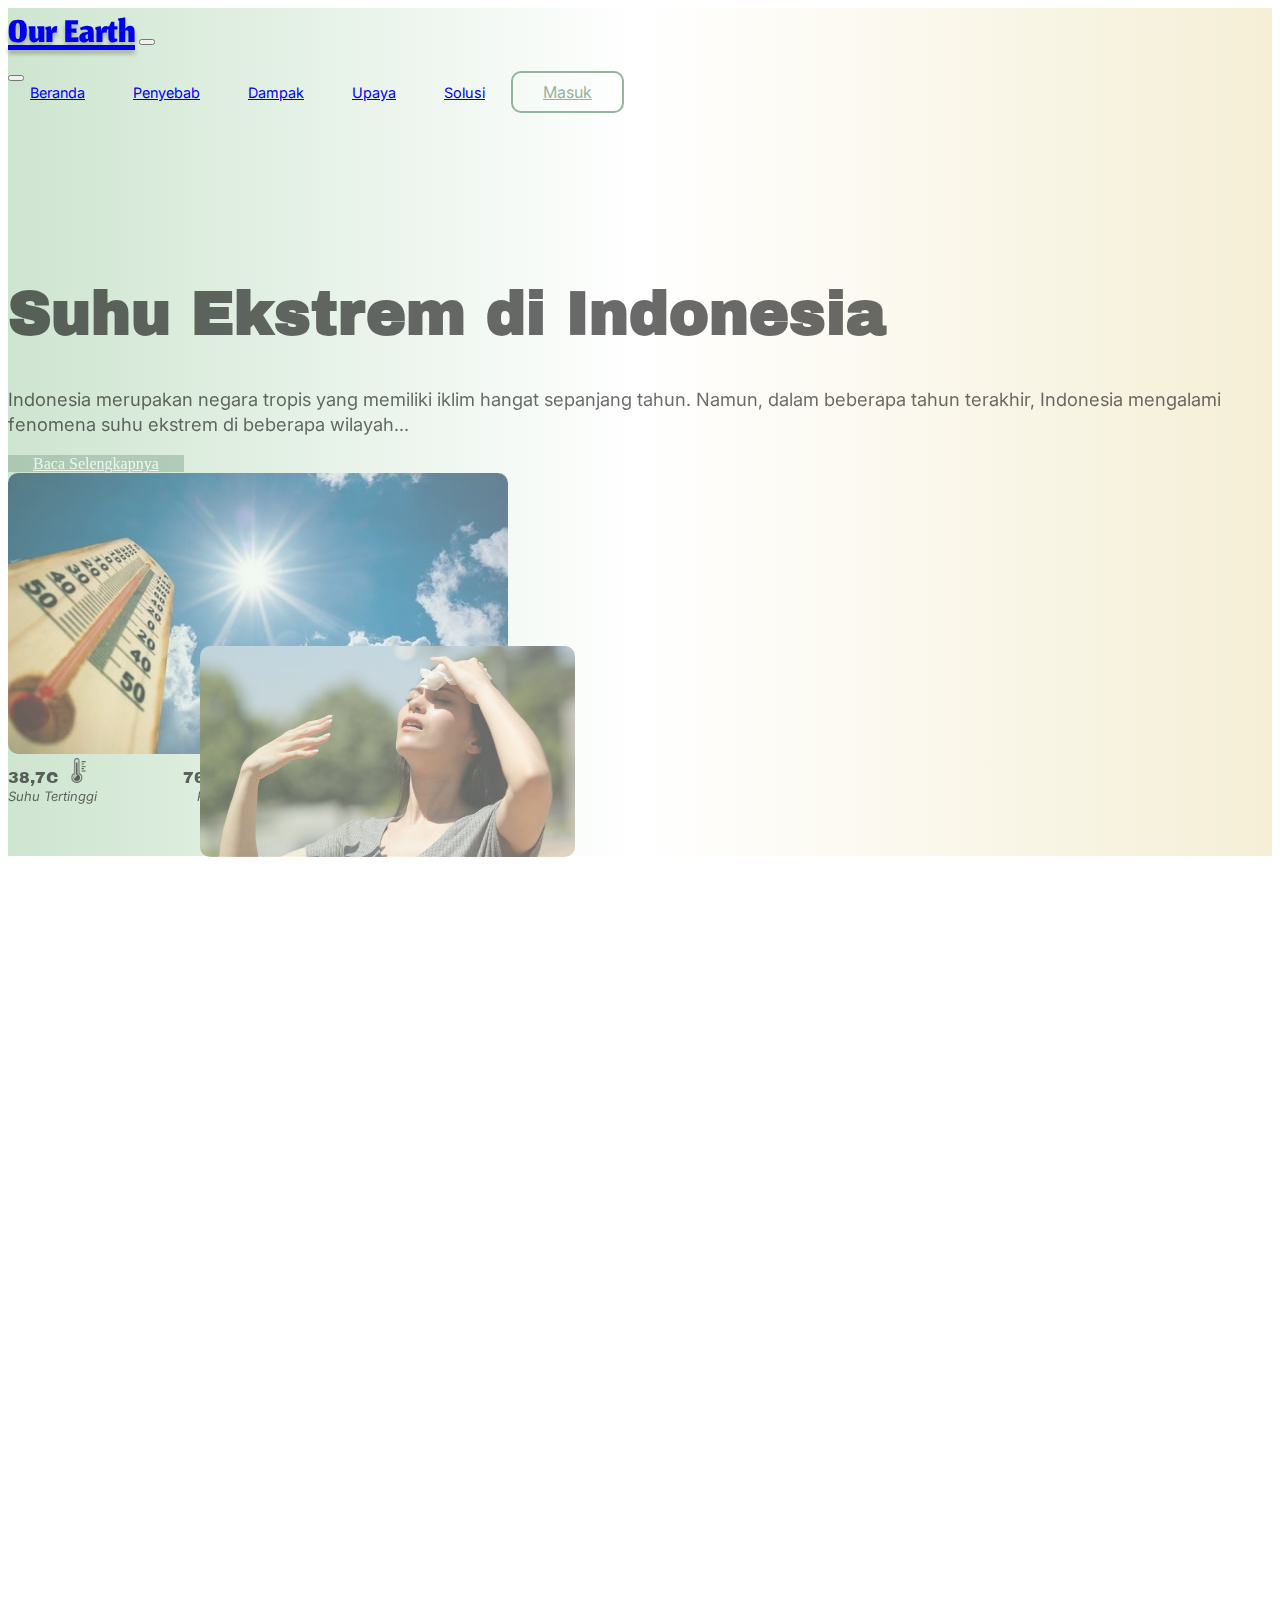
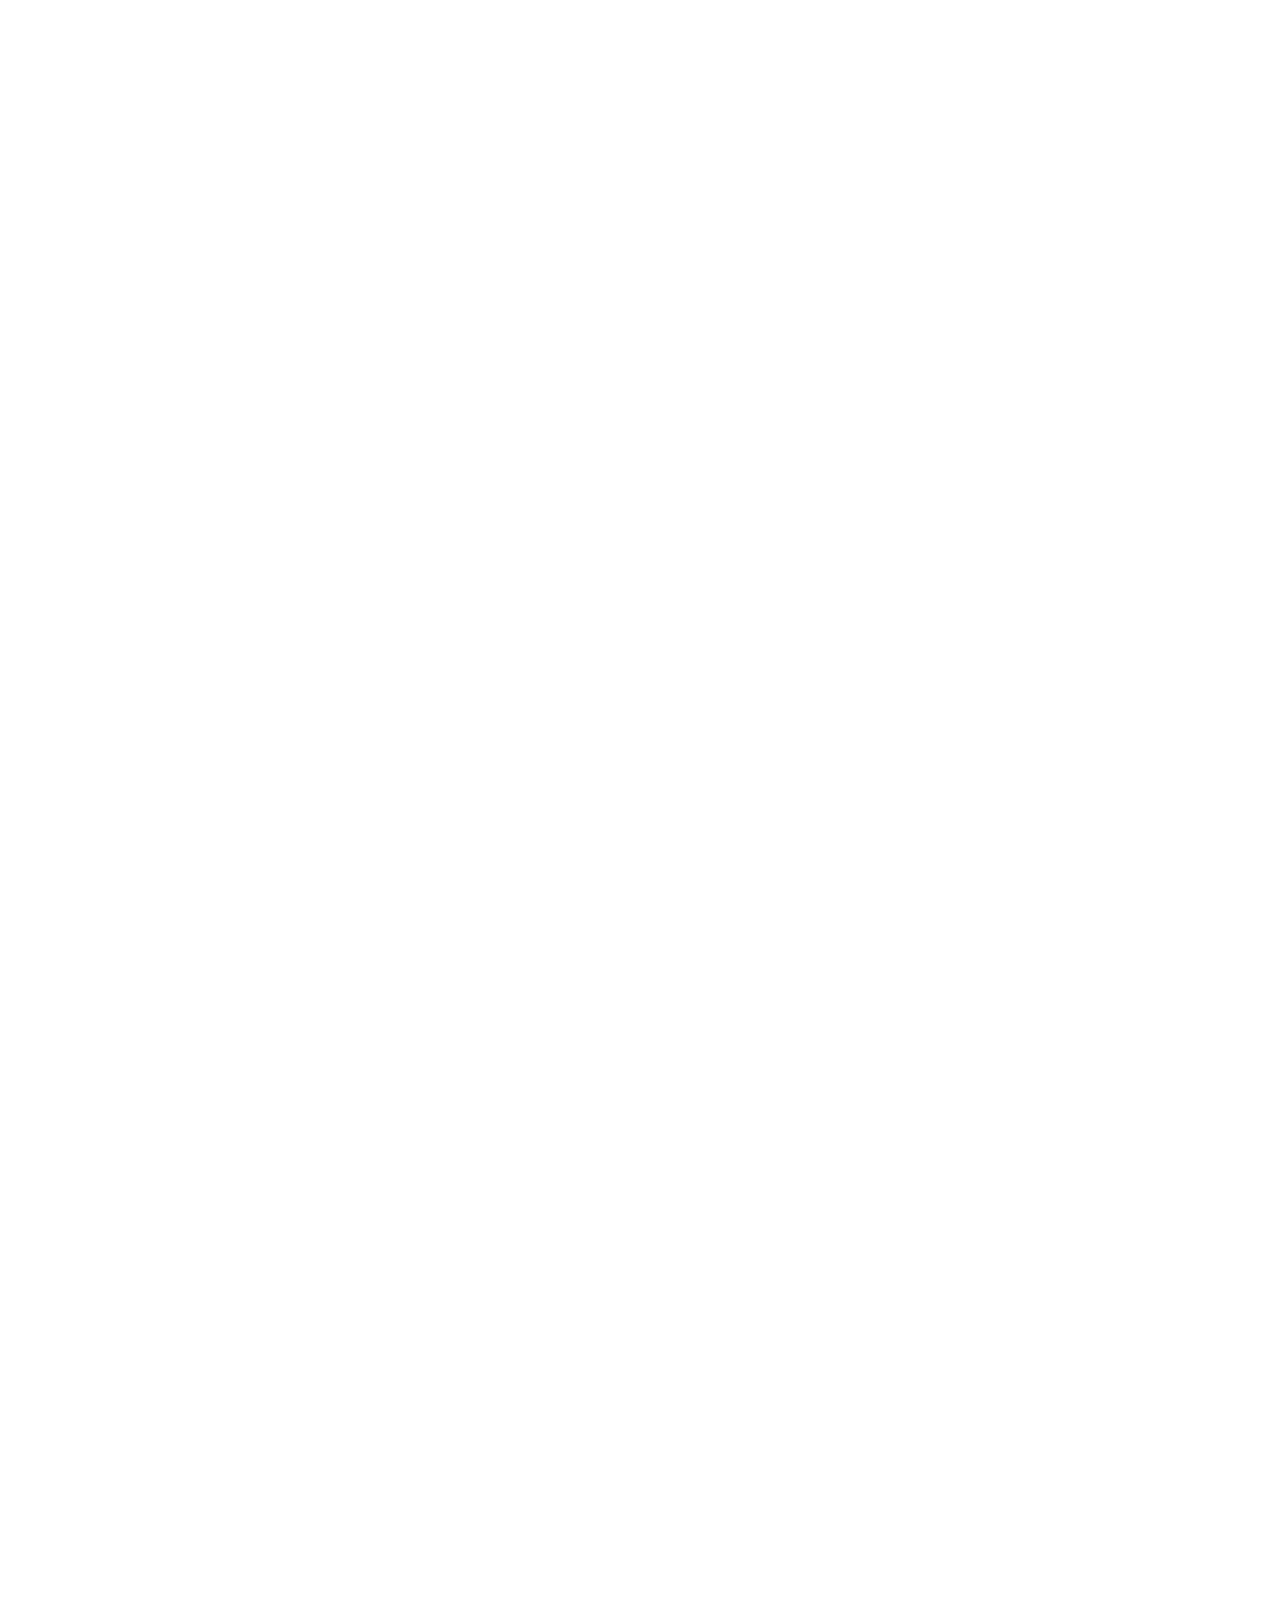
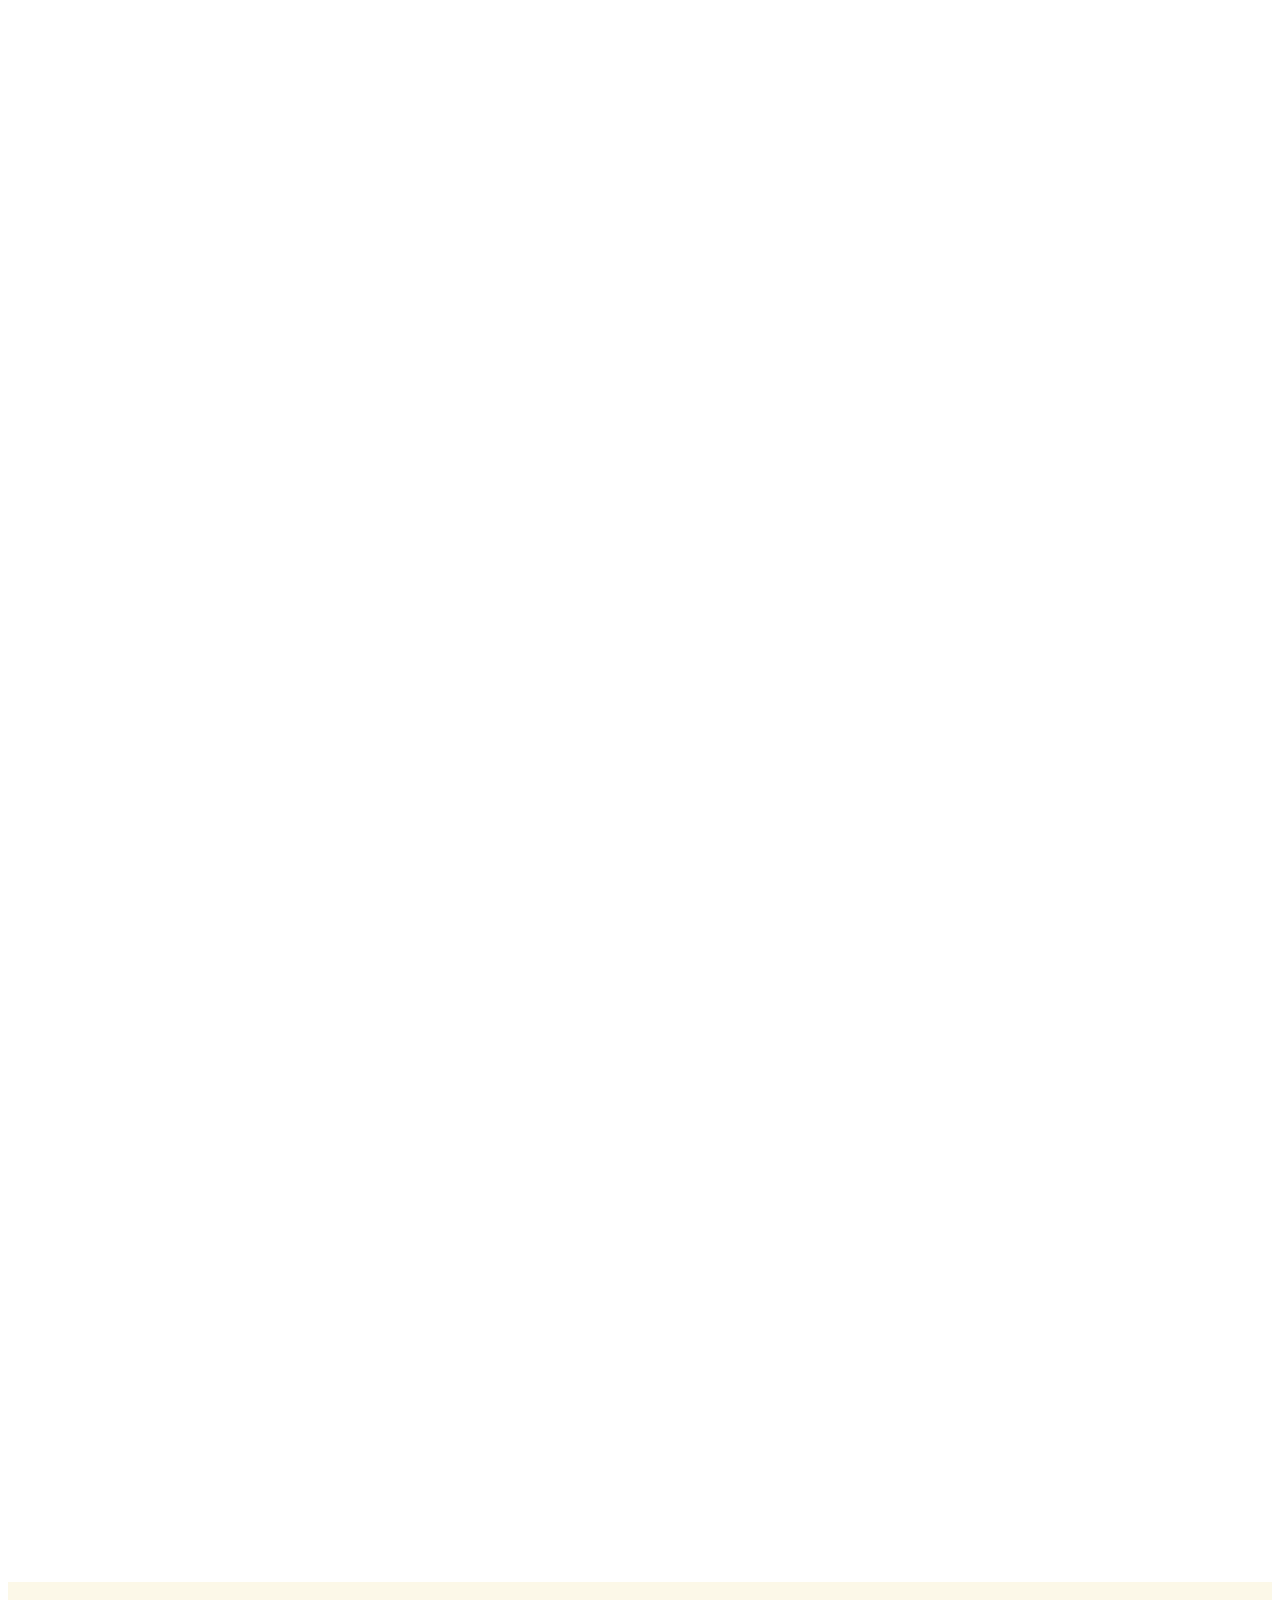
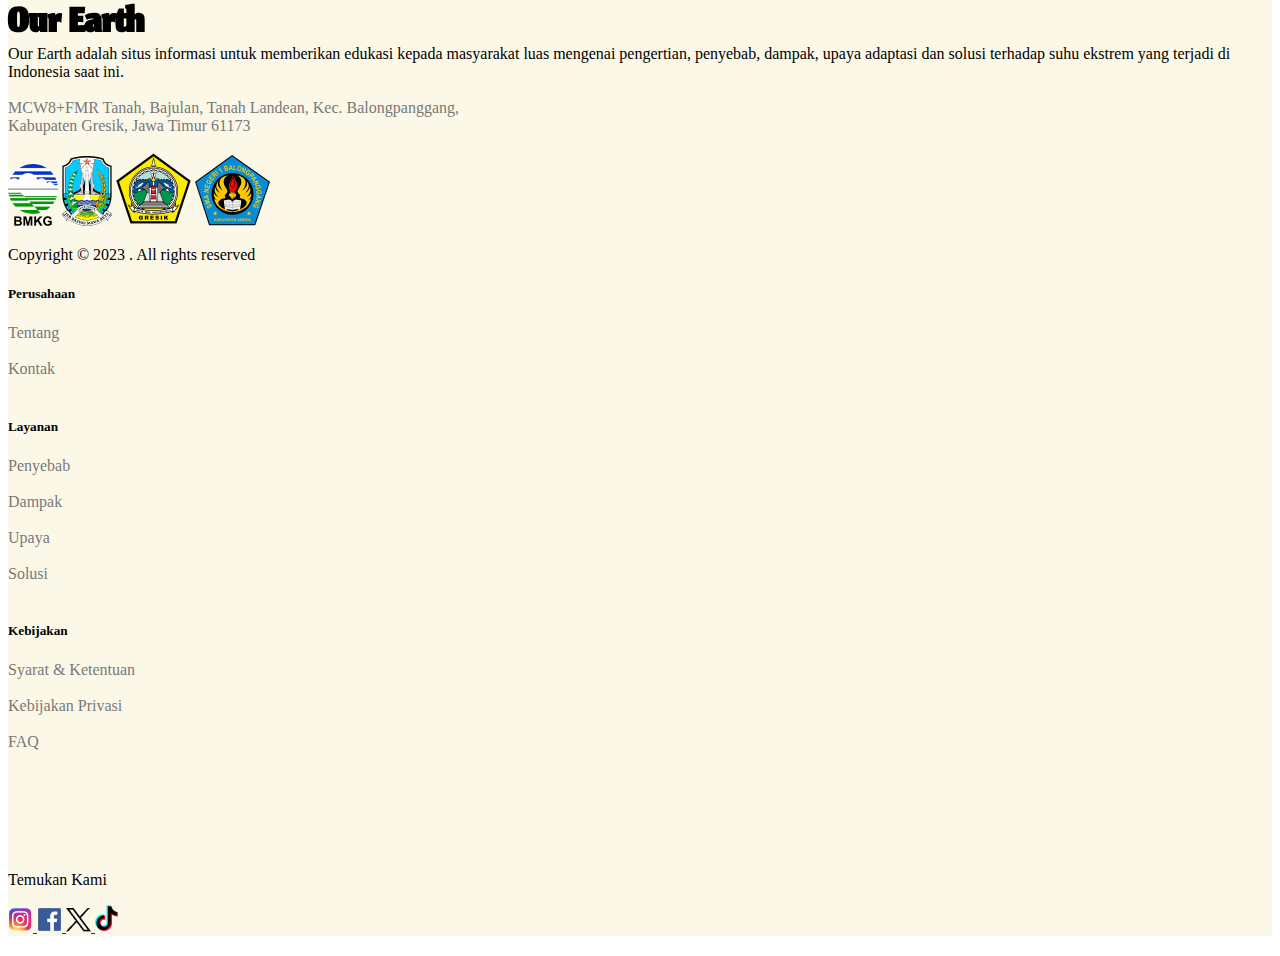
<file: index.html>
<!DOCTYPE html>
<html lang="en">
  <head>
    <meta charset="utf-8" />
    <meta
      name="viewport"
      content="width=device-width, initial-scale=1" />

    <title>1</title>

    <!-- Bootstrap -->
    <link
      href="https://cdn.jsdelivr.net/npm/bootstrap@5.3.2/dist/css/bootstrap.min.css"
      rel="stylesheet"
      integrity="sha384-T3c6CoIi6uLrA9TneNEoa7RxnatzjcDSCmG1MXxSR1GAsXEV/Dwwykc2MPK8M2HN"
      crossorigin="anonymous" />

    <!-- CSS -->
    <link
      rel="stylesheet"
      href="1.css" />
  </head>

  <body
    id="home"
    class="home"
    style="overflow-x: hidden">
    <!-- Navbar -->
    <nav class="navbar navbar-expand-lg shadow-sm fixed-top">
      <div class="container">
        <a
          class="navbar-brand"
          style="font-family: 'Jomhuria'; font-size: 56px; margin-bottom: -35px; margin-top: -25px; text-shadow: 0px 4px 4px rgba(0, 0, 0, 0.25)"
          href="index.html"
          >Our Earth</a
        >
        <button
          class="navbar-toggler"
          type="button"
          data-bs-toggle="offcanvas"
          data-bs-target="#offcanvasRight"
          aria-controls="offcanvasRight">
          <span class="navbar-toggler-icon"></span>
        </button>
        <div
          class="offcanvas offcanvas-end"
          tabindex="-1"
          aria-labelledby="offcanvasRightLabel"
          id="offcanvasRight">
          <div class="offcanvas-header">
            <button
              type="button"
              class="btn-close ms-auto"
              data-bs-dismiss="offcanvas"
              aria-label="Close"></button>
          </div>

          <div class="offcanvas-body">
            <div class="navbar-nav ms-auto">
              <a
                id="nav1"
                class="nav-link"
                href="#home"
                ><span style="border-radius: 50px; font-family: 'Inter'; padding: 11px 22px; font-size: 14.4px">Beranda</span></a
              >
              <a
                id="nav1"
                class="nav-link"
                href="#penyebab"
                ><span style="border-radius: 50px; font-family: 'Inter'; padding: 11px 22px; font-size: 14.4px">Penyebab</span></a
              >
              <a
                id="nav1"
                class="nav-link"
                href="#dampak"
                ><span style="border-radius: 50px; font-family: 'Inter'; padding: 11px 22px; font-size: 14.4px">Dampak</span></a
              >
              <a
                id="nav1"
                class="nav-link"
                href="#upaya"
                ><span style="border-radius: 50px; font-family: 'Inter'; padding: 11px 22px; font-size: 14.4px">Upaya</span></a
              >
              <a
                id="nav1"
                class="nav-link me-4"
                href="#solu"
                ><span style="border-radius: 50px; font-family: 'Inter'; padding: 11px 22px; font-size: 14.4px">Solusi</span></a
              >
              <a
                id="nav5"
                class="nav-link active nav5 text-center"
                href="2.html"
                >Masuk</a
              >
            </div>
          </div>
        </div>
      </div>
    </nav>
    <!-- Akhir Navbar -->

    <!-- Jumbotron -->
    <section
      class="jumbotron jumbotron-fluid"
      id="jumbotron"
      style="padding-top: 11%; padding-bottom: 4%; background-image: linear-gradient(to right, #cee5d0, #fff, #f5efd6)">
      <section id="jumbo-tron">
        <div class="container mb-5">
          <div class="row">
            <div class="col-sm-12 col-md-12 col-lg-5">
              <h1 class="text1">Suhu Ekstrem di Indonesia</h1>
              <p
                class="lead text-secondary text2"
                id="text2">
                Indonesia merupakan negara tropis yang memiliki iklim hangat sepanjang tahun. Namun, dalam beberapa tahun terakhir, Indonesia mengalami fenomena suhu ekstrem di beberapa wilayah...
              </p>
              <a
                class="btn btn-lg mt-2 mb-5 shadow"
                href="3.html"
                role="button"
                style="background-color: #94b49f; color: #fff; font-size: 18 px; padding-left: 25px; padding-right: 25px"
                >Baca Selengkapnya</a
              >
              <img
                class="sua"
                id="sua"
                src="img/e03a1f4c845c053da80069f926d6c7cf.jpeg"
                alt="Orang Kepanasan" />
              <img
                width="268"
                class="sau"
                id="sau"
                src="img/0b34a834d017dc1ad868d2801eee0352.jpeg"
                class="Cuaca Panas" />
            </div>
            <div class="col-lg-1 col-md-12"></div>
            <div class="col-sm-12 col-md-12 col-lg-6">
              <div>
                <img
                  class="float-1 uas"
                  src="img/0b34a834d017dc1ad868d2801eee0352.jpeg"
                  alt="Cuaca Panas" />
                <img
                  class="float-2 usa"
                  src="img/e03a1f4c845c053da80069f926d6c7cf.jpeg"
                  alt="Orang Kepanasan" />
              </div>
            </div>
          </div>
        </div>
        <div class="container">
          <div class="row">
            <div class="col fs-5 mt-5">
              <a class="text4"
                >38,7C<img
                  class="img11"
                  src="img/pngwing.com (2).png"
                  alt=""
              /></a>
              <a class="text4"
                >76,5%<img
                  class="img11"
                  src="img/pngwing.com (1).png"
                  alt=""
              /></a>
              <a class="text4"
                >3,5km/jam<img
                  class="img11"
                  src="img/pngwing.com.png"
                  alt=""
              /></a>
            </div>
          </div>
        </div>
        <div class="container">
          <div class="row">
            <div class="col">
              <a class="text3 text-secondary">Suhu Tertinggi</a>
              <a class="text3-1 text-secondary">Kelembapan Udara</a>
              <a class="text3 text-secondary">Kecepatan Angin</a>
            </div>
          </div>
        </div>
      </section>
    </section>
    <!-- Akhir Jumbotron -->

    <!-- Penyebab -->
    <section
      class="js-scroll slide-right"
      id="penyebab"
      style="padding-top: 100px">
      <div class="container">
        <div class="row">
          <div class="col-lg-5 col-sm-12 col-md-12 text-center">
            <img
              class="img1"
              style="width: 250px; margin-bottom: 4%"
              src="img/images 2.png"
              alt="Orang Kepanasan #2" />
            <img
              class="img2"
              style="width: 325px"
              src="img/006993600_1682327234-20230424-Suhu-Panas-Indonesia-Angga-1 3.png"
              alt="Orang Kepanasan #3" />
          </div>
          <div class="col-lg-7 col-sm-12 col-md-12">
            <h2
              style="font-family: 'Archivo Black'"
              class="mb-2">
              Penyebab Suhu Ekstrem di Indonesia
            </h2>
            <p
              style="font-family: 'Inter'"
              class="text-secondary">
              Ada beberapa faktor yang menjadi penyebab suhu ekstrem di Indonesia. Berikut di antaranya :
            </p>
            <div
              class="card mb-4 shadow"
              style="border: none !important">
              <div class="card-header"><span style="background-color: #fff; color: #94b49f; padding-right: 5px; padding-left: 5px; border-radius: 2.5px; font-family: 'Archivo Black'">1</span> Fenomena El Nino</div>
              <div
                class="card-body"
                style="border-radius: 5px">
                <p
                  class="mb-0 text-secondary"
                  style="font-family: 'Inter'; font-size: 13px">
                  Salah satu penyebab utama suhu ekstrem di Indonesia adalah fenomena El Nino, yaitu kondisi anomali suhu permukaan laut di Samudera Pasifik yang menyebabkan perubahan pola angin dan curah hujan di wilayah tropis. Fenomena
                  El Nino dapat memicu kemarau panjang dan meningkatkan suhu udara di Indonesia.
                </p>
              </div>
            </div>
            <div
              class="card mb-4 shadow"
              style="border: none !important">
              <div class="card-header"><span style="background-color: #fff; color: #94b49f; padding-right: 5px; padding-left: 5px; border-radius: 2.5px; font-family: 'Archivo Black'">2</span> Gas Rumah Kaca (GRK)</div>
              <div
                class="card-body"
                style="border-radius: 5px">
                <p
                  class="mb-0 text-secondary"
                  style="font-family: 'Inter'; font-size: 13px">
                  Suhu ekstrem di Indonesia juga dipengaruhi oleh perubahan iklim global yang disebabkan oleh peningkatan konsentrasi gas rumah kaca (GRK) di atmosfer. Gas rumah kaca menyerap dan <br />
                  memancarkan kembali radiasi inframerah dari matahari, sehingga meningkatkan suhu rata-rata bumi
                </p>
              </div>
            </div>
            <div
              class="card shadow"
              style="border: none !important">
              <div class="card-header"><span style="background-color: #fff; color: #94b49f; padding-right: 5px; padding-left: 5px; border-radius: 2.5px; font-family: 'Archivo Black'">3</span> Aktivitas Manusia</div>
              <div
                class="card-body"
                style="border-radius: 5px">
                <p
                  class="mb-0 text-secondary"
                  style="font-family: 'Inter'; font-size: 13px">
                  Faktor lain yang berkontribusi terhadap suhu ekstrem di Indonesia adalah aktivitas manusia yang menyebabkan kerusakan lingkungan, seperti pembakaran hutan dan lahan gambut,<br />
                  penggundulan hutan, dan urbanisasi.
                </p>
              </div>
            </div>
          </div>
        </div>
      </div>
    </section>
    <!-- Akhir Penyebab -->

    <!-- Dampak -->
    <section
      class="js-scroll slide-left"
      id="dampak"
      style="padding-top: 100px">
      <div class="container">
        <div class="row">
          <div class="col-lg-7 col-sm-12 col-md-12">
            <h2
              style="font-family: 'Archivo Black'"
              class="mb-2">
              Dampak Suhu Ekstrem di Indonesia
            </h2>
            <p
              style="font-family: 'Inter'"
              class="text-secondary">
              Ada beberapa dampak suhu ekstrem di Indonesia. Berikut di antaranya :
            </p>
            <div
              class="card mb-4 shadow"
              style="border: none !important">
              <div class="card-header"><span style="background-color: #fff; color: #94b49f; padding-right: 5px; padding-left: 5px; border-radius: 2.5px; font-family: 'Archivo Black'">1</span> Kesehatan Manusia</div>
              <div
                class="card-body"
                style="border-radius: 5px">
                <p
                  class="mb-0 text-secondary"
                  style="font-family: 'Inter'; font-size: 13px">
                  Suhu ekstrem dapat menyebabkan berbagai gangguan kesehatan, seperti dehidrasi, kelelahan panas, sengatan matahari, stroke panas, infeksi saluran pernapasan atas (ISPA), asma, alergi, dan penyakit kulit.
                </p>
              </div>
            </div>
            <div
              class="card mb-4 shadow"
              style="border: none !important">
              <div class="card-header"><span style="background-color: #fff; color: #94b49f; padding-right: 5px; padding-left: 5px; border-radius: 2.5px; font-family: 'Archivo Black'">2</span> Lingkungan Hidup</div>
              <div
                class="card-body"
                style="border-radius: 5px">
                <p
                  class="mb-0 text-secondary"
                  style="font-family: 'Inter'; font-size: 13px">
                  Suhu ekstrem dapat menyebabkan kerusakan lingkungan, seperti kekeringan, kebakaran hutan dan lahan, penurunan kualitas air, erosi tanah, dan hilangnya keanekaragaman hayati.
                </p>
              </div>
            </div>
            <div
              class="card shadow"
              style="border: none !important">
              <div class="card-header"><span style="background-color: #fff; color: #94b49f; padding-right: 5px; padding-left: 5px; border-radius: 2.5px; font-family: 'Archivo Black'">3</span> Perekonomian Masyarakat</div>
              <div
                class="card-body"
                style="border-radius: 5px">
                <div class="container">
                  <p
                    class="mb-0 text-secondary"
                    style="font-family: 'Inter'; font-size: 13px">
                    Suhu ekstrem dapat berdampak pada sektor-sektor ekonomi yang bergantung pada sumber daya alam, seperti pertanian, perikanan, kehutanan, pariwisata, dan energi.
                  </p>
                </div>
              </div>
            </div>
          </div>
          <div class="col-lg-5 col-sm-12 col-md-12 text-center">
            <img
              class="img3"
              style="width: 250px; margin-bottom: 4%"
              src="img/gelombang-panas-1601372474 2.png"
              alt="Orang Kepanasan #2" />
            <img
              class="img4"
              style="width: 325px"
              src="img/Kekeringan-di-musim-kemarau-BMKG-El-Nino-Tahun-Ini-Berbeda-Ancam-Kekeringan 2.png"
              alt="Orang Kepanasan #3" />
          </div>
        </div>
      </div>
    </section>
    <!-- Akhir Dampak -->

    <!-- Upaya Adaptasi -->
    <section
      class="js-scroll fade-in-bottom"
      id="upaya"
      style="padding-top: 100px">
      <div class="container">
        <div class="row text-center">
          <div class="col">
            <h2 style="font-family: 'Archivo Black'">Upaya Adaptasi terhadap Suhu Ekstrem di Indonesia</h2>
          </div>
        </div>
        <div class="row text-center">
          <div class="col-lg-2 col-md-12"></div>
          <div class="col-lg-8 col-md-12">
            <p
              style="font-family: 'Inter'"
              class="text-secondary">
              Mengingat dampak negatif yang ditimbulkan oleh suhu ekstrem di Indonesia, diperlukan upaya adaptasi untuk mengurangi risiko dan kerugian yang mungkin terjadi. Berikut ini adalah beberapa contoh upaya adaptasi terhadap suhu
              ekstrem di Indonesia :
            </p>
          </div>
          <div class="col-lg-2 col-md-12"></div>
        </div>
      </div>
      <div class="container">
        <div class="row text-center">
          <div class="col-lg-4 col-md-12 mb-5 d-flex">
            <div
              class="card"
              style="background-color: #ecb390ec">
              <div class="card-body">
                <img
                  class="rounded-circle shadow mb-4 mt-4"
                  style="max-width: 20%"
                  src="img/Pngtreegovernment icon_4769156.png"
                  alt="" />
                <h5
                  class="card-title"
                  style="font-family: 'Archivo Black'">
                  Pemerintah
                </h5>
                <p
                  class="card-text mb-5"
                  style="font-family: 'Inter'; line-height: 130%; font-size: 14.4px">
                  Pemerintah dapat melakukan upaya adaptasi dengan membuat kebijakan dan regulasi yang mendukung mitigasi perubahan iklim, seperti pengurangan emisi GRK, pelestarian hutan dan lahan gambut, pengembangan energi terbarukan,
                  dan peningkatan efisiensi energi.
                </p>
                <a
                  href="4.html"
                  class="btn btn-dark shadow mb-5"
                  style="font-family: 'Inter'"
                  >Selengkapnya</a
                >
              </div>
            </div>
          </div>
          <div class="col-lg-4 col-md-12 mb-5 d-flex">
            <div
              class="card"
              style="background-color: #ecb390ec">
              <div class="card-body">
                <img
                  class="rounded-circle shadow mb-4 mt-4"
                  style="width: 20%; background-color: #fff"
                  src="img/pngwing.com (4).png"
                  alt="" />
                <h5
                  class="card-title"
                  style="font-family: 'Archivo Black'">
                  Masyarakat
                </h5>
                <p
                  class="card-text mb-5"
                  style="font-family: 'Inter'; line-height: 130%; font-size: 14.4px">
                  Masyarakat dapat melakukan upaya adaptasi dengan meningkatkan kesadaran dan partisipasi dalam perlindungan lingkungan dan mitigasi perubahan iklim. Masyarakat juga dapat melakukan upaya adaptasi dengan mengembangkan
                  teknologi dan inovasi yang sesuai dengan kondisi lokal dan berkelanjutan.
                </p>
                <a
                  href="5.html"
                  class="btn btn-dark shadow mb-5"
                  style="font-family: 'Inter'"
                  >Selengkapnya</a
                >
              </div>
            </div>
          </div>
          <div class="col-lg-4 col-md-12 mb-5 d-flex">
            <div
              class="card"
              style="background-color: #ecb390ec">
              <div class="card-body">
                <img
                  class="rounded-circle shadow mb-4 mt-4"
                  style="width: 20%; background-color: #fff"
                  src="img/pngwing.com (5).png"
                  alt="" />
                <h5
                  class="card-title"
                  style="font-family: 'Archivo Black'">
                  Individu
                </h5>
                <p
                  class="card-text mb-5"
                  style="font-family: 'Inter'; line-height: 130%; font-size: 14.4px">
                  Individu dapat melakukan upaya adaptasi dengan mengubah perilaku konsumsi dan gaya hidup yang ramah lingkungan dan hemat energi. Selain itu, individu dapat melakukan upaya adaptasi dengan mempersiapkan diri untuk
                  menghadapi bencana alam yang mungkin terjadi akibat suhu ekstrem..
                </p>
                <a
                  href="6.html"
                  class="btn btn-dark shadow mb-5"
                  style="font-family: 'Inter'; font-weight: 400"
                  >Selengkapnya</a
                >
              </div>
            </div>
          </div>
        </div>
      </div>
    </section>
    <!-- Akhir Upaya Adaptasi -->

    <!-- Solusi -->
    <section
      class="js-scroll fade-in-top"
      id="solu"
      style="padding-top: 145px">
      <section style="background-image: linear-gradient(to right, #cee5d0, #fff, #fff, #f5efd6); padding: 100px 0px 100px 0px">
        <div class="container">
          <div class="row">
            <div class="col-lg-6 col-md-12">
              <h2 style="font-family: 'Archivo Black'">Solusi terhadap Suhu Ekstrem di Indonesia</h2>
            </div>
            <div class="col-lg-6 col-md-12">
              <p
                class="text-secondary js-scroll slideright"
                style="font-family: Inter">
                Untuk menghentikan suhu ekstrem di Indonesia, kita bisa mengurangi emisi gas rumah kaca. Beberapa langkah yang dapat dilakukan adalah
              </p>
            </div>
          </div>

          <div class="row">
            <div class="col-lg-1">
              <h2>01</h2>
            </div>
            <div class="col-lg-4 col-md-12">
              <p
                class="text-secondary"
                style="font-family: Inter">
                Menghemat penggunaan energi listrik dan bahan bakar fosil, seperti menggunakan lampu hemat energi, mematikan peralatan elektronik yang tidak digunakan, menggunakan
              </p>
            </div>
            <div class="col-lg-1"></div>
            <div class="col-lg-1">
              <h2>02</h2>
            </div>
            <div class="col-lg-4 col-md-12">
              <p
                class="text-secondary"
                style="font-family: Inter">
                Menanam pohon dan menjaga kelestarian hutan sebagai penyerap karbon dioksida dan penghasil oksigen.
              </p>
            </div>
          </div>

          <div class="row">
            <div class="col-lg-1">
              <h2>03</h2>
            </div>
            <div class="col-lg-4 col-md-12">
              <p
                class="text-secondary"
                style="font-family: Inter">
                Menggunakan energi terbarukan yang ramah lingkungan, seperti tenaga surya, angin, air, atau biomassa
              </p>
            </div>
            <div class="col-lg-1"></div>
            <div class="col-lg-1">
              <h2>04</h2>
            </div>
            <div class="col-lg-4 col-md-12">
              <p
                class="text-secondary"
                style="font-family: Inter">
                Mengurangi dan mendaur ulang sampah plastik yang sulit terurai dan mencemari lingkungan.
              </p>
            </div>
          </div>
        </div>
      </section>
    </section>
    <!-- Akhir Solusi -->

    <!-- Footer -->
    <section>
      <footer style="background-color: #fcf8e8; margin-top: 100px; padding-top: 50px">
        <div class="container">
          <div class="row">
            <div class="col-lg-5 col-md-12">
              <h2 style="font-family: 'Jomhuria'; font-size: 60px; margin-top: -3%; margin-bottom: -2%">Our Earth</h2>
              <p class="text-secondary">
                Our Earth adalah situs informasi untuk memberikan edukasi kepada masyarakat luas mengenai pengertian, penyebab, dampak, upaya adaptasi dan solusi terhadap suhu ekstrem yang terjadi di Indonesia saat ini.
                <br />
                <br />
                <a
                  href="https://maps.app.goo.gl/6sqkmovhcDYPTxAWA"
                  id="bla">
                  MCW8+FMR Tanah, Bajulan, Tanah Landean, Kec. Balongpanggang, <br />
                  Kabupaten Gresik, Jawa Timur 61173
                </a>
              </p>
              <div class="mb-3">
                <img
                  class="img-fluid me-4 img5"
                  src="img/Logo-BMKG-new 2.png"
                  alt="BMKG" />
                <img
                  class="img-fluid me-4 img6"
                  src="img/Logo Provinsi Jawa Timur (PNG-480p) - FileVector69 2 (1).png"
                  alt="Provinsi Jawa Timur" />
                <img
                  class="img-fluid me-4 img7"
                  src="img/kabupaten-gresik1685485648_ff7a8bda3a09bf34d2bd 2.png"
                  alt="Kabupaten Gresik" />
                <img
                  class="img-fluid me-4 img8"
                  src="img/favicons 2.png "
                  alt="SMAN 1 Balongpanggang" />
              </div>
              <p class="text-secondary fal">Copyright © 2023 . All rights reserved</p>
            </div>
            <div class="col-lg-1 col-md-12"></div>
            <div class="col-lg-2 col-md-12">
              <h5 class="fw-bold">Perusahaan</h5>
              <a
                id="bud"
                href="7.html"
                >Tentang</a
              >
              <br />
              <br />
              <a
                id="bud"
                href="7.html#kontak"
                >Kontak</a
              >
              <br />
              <br />
            </div>
            <div class="col-lg-2 col-md-12">
              <h5 class="fw-bold">Layanan</h5>
              <a
                id="bud"
                href="index.html#penyebab"
                >Penyebab</a
              >
              <br /><br />
              <a
                id="bud"
                href="index.html#dampak"
                >Dampak</a
              >
              <br /><br />
              <a
                id="bud"
                href="index.html#upaya"
                >Upaya</a
              >
              <br /><br />
              <a
                id="bud"
                href="index.html#solu"
                >Solusi</a
              >
              <br />
              <br />
            </div>
            <div class="col-lg-2 col-md-12">
              <h5 class="fw-bold">Kebijakan</h5>
              <a
                id="bud"
                href="a"
                >Syarat & Ketentuan</a
              >
              <br /><br />
              <a
                id="bud"
                href="a"
                >Kebijakan Privasi</a
              >
              <br /><br />
              <a
                id="bud"
                href="a"
                >FAQ</a
              >
              <div style="margin-top: 120px; margin-bottom: 20px">
                <p class="text-secondary">Temukan Kami</p>
                <a href="">
                  <img
                    class="me-3"
                    src="img/Rectangle 42.png"
                    alt="Instagram" />
                </a>
                <a href="">
                  <img
                    class="me-3"
                    src="img/pngwing 7.png"
                    alt="Facebook" />
                  <a href="">
                    <img
                      class="me-3"
                      src="img/pngwing 8.png"
                      alt="Twitter" />
                  </a>
                </a>
                <a href="">
                  <img
                    src="img/pngwing 9.png"
                    alt="TikTok" />
                </a>
                <p
                  class="text-secondary"
                  id="laf">
                  Copyright © 2023 . All rights reserved
                </p>
              </div>
            </div>
          </div>
        </div>
      </footer>
    </section>
    <!-- Akhir Footer -->

    <script src="1.js"></script>
    <script
      src="https://cdn.jsdelivr.net/npm/bootstrap@5.3.2/dist/js/bootstrap.bundle.min.js"
      integrity="sha384-C6RzsynM9kWDrMNeT87bh95OGNyZPhcTNXj1NW7RuBCsyN/o0jlpcV8Qyq46cDfL"
      crossorigin="anonymous"></script>
  </body>
</html>
</file>
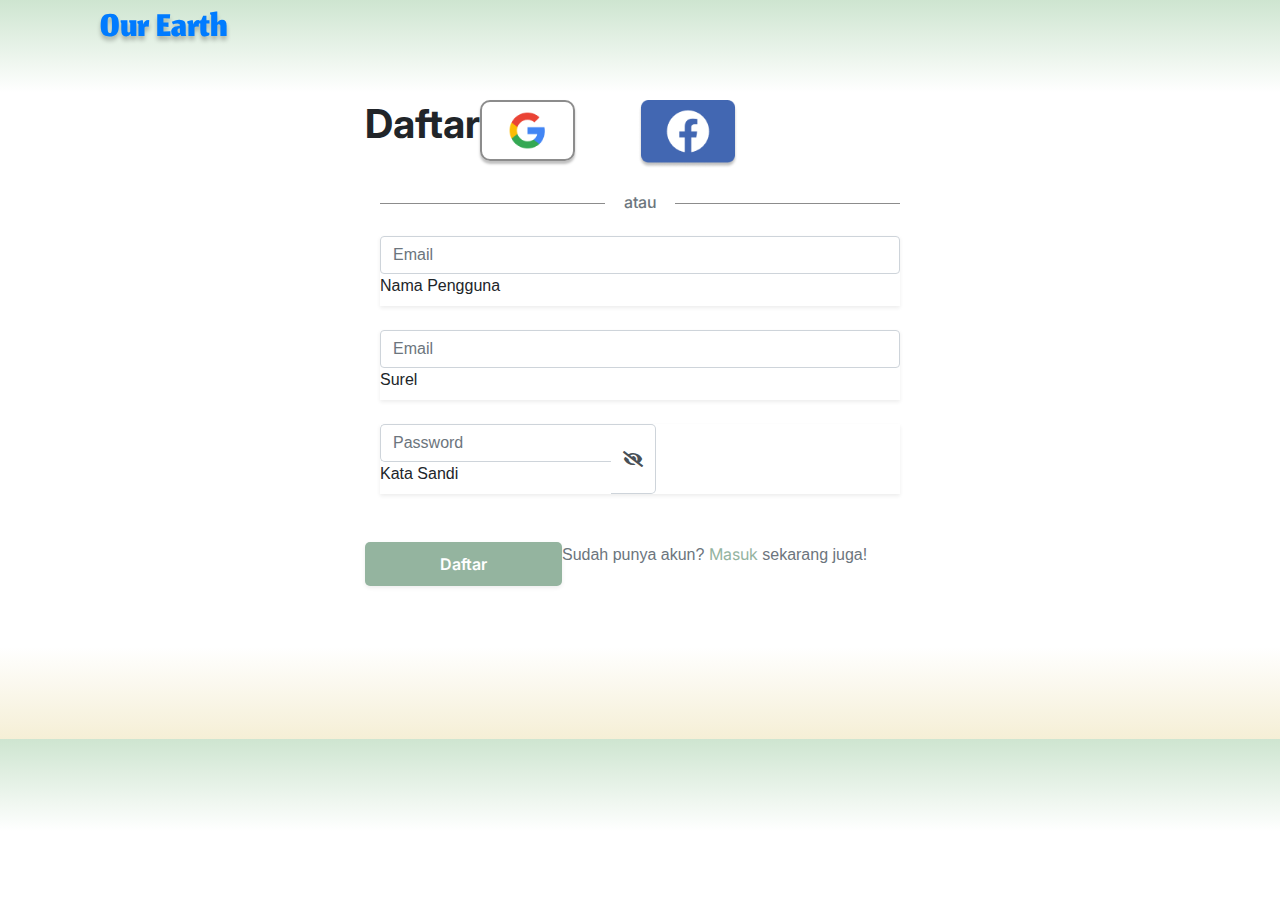
<file: 2-1.html>
<!DOCTYPE html>
<html lang="en">
  <head>
    <meta charset="utf-8" />
    <meta
      name="viewport"
      content="width=device-width, initial-scale=1" />
    <title>2-1</title>

    <!-- CSS -->
    <link
      rel="stylesheet"
      href="2.css" />

    <!-- Bootsrap -->
    <link
      rel="stylesheet"
      href="https://stackpath.bootstrapcdn.com/bootstrap/4.3.1/css/bootstrap.min.css" />
    <link
      rel="stylesheet"
      href="https://cdnjs.cloudflare.com/ajax/libs/font-awesome/5.15.1/css/all.min.css" />
    <link
      href="https://cdn.jsdelivr.net/npm/bootstrap@5.3.2/dist/css/bootstrap.min.css"
      rel="stylesheet"
      integrity="sha384-T3c6CoIi6uLrA9TneNEoa7RxnatzjcDSCmG1MXxSR1GAsXEV/Dwwykc2MPK8M2HN"
      crossorigin="anonymous" />
  </head>
  <body style="background-image: repeating-linear-gradient(to bottom, #cee5d0, #fff, #fff, #fff, #fff, #fff, #fff, #fff, #f5efd6); height: 639px">
    <!-- Navbar -->
    <nav class="navbar navbar-expand-lg fixed-top">
      <div class="container">
        <a
          class="navbar-brand container"
          style="font-family: 'Jomhuria'; font-size: 56px; margin-bottom: -35px; margin-top: -25px; text-shadow: 0px 4px 4px rgba(0, 0, 0, 0.25)"
          href="index.html"
          >Our Earth</a
        >
      </div>
    </nav>
    <!-- Akhir Navbar -->

    <!-- Log In -->
    <section>
      <div class="container">
        <div
          class="row mx-auto"
          style="max-width: 550px; margin-top: 100px">
          <div class="row mb-4">
            <div class="col">
              <h1
                class="text-center"
                style="font-family: 'Inter'; font-weight: 700">
                Daftar
              </h1>
            </div>
          </div>
          <div class="row mb-4">
            <div class="col-6 text-end">
              <a href="www.google.com">
                <img
                  width="95"
                  style="margin-right: 15px; border-radius: 10px; border: solid 2px #8c8c8c; padding: 9px 26px 9px 26px; box-shadow: 0px 2.5px 2.5px 0px rgba(0, 0, 0, 0.25)"
                  src="img/Google__G__Logo 1.png"
                  alt="" />
              </a>
            </div>
            <div class="col-6 text-start">
              <a href="www.facebook.com">
                <img
                  width="100px"
                  style="margin-left: 15px"
                  src="img/Facebook-f_Logo-White-Dark-Background-Logo.wine 1 (1).png"
                  alt=""
              /></a>
            </div>
          </div>
          <div class="container">
            <div class="row mb-4">
              <div class="col">
                <h6
                  class="text-secondary hr-lines"
                  style="font-family: 'Inter'">
                  atau
                </h6>
              </div>
            </div>
            <div class="row mb-4">
              <div class="col">
                <div class="form-floating shadow-sm">
                  <input
                    type="email"
                    class="form-control"
                    id="floatingInput"
                    placeholder="Email" />
                  <label for="floatingInput">Nama Pengguna</label>
                </div>
              </div>
            </div>
            <div class="row mb-4">
              <div class="col">
                <div class="form-floating shadow-sm">
                  <input
                    type="email"
                    class="form-control"
                    id="floatingInput"
                    placeholder="Email" />
                  <label for="floatingInput">Surel</label>
                </div>
              </div>
            </div>
            <div class="row mb-5">
              <div class="col">
                <div class="input-group has-validation shadow-sm">
                  <div class="form-floating is-invalid">
                    <input
                      style="border-radius: 5px 0px 0px 5px; border-right: none"
                      type="password"
                      id="floatingPassword"
                      class="form-control"
                      placeholder="Password" />
                    <label for="floatingPassword">Kata Sandi</label>
                  </div>
                  <div class="input-group-append">
                    <span
                      class="input-group-text"
                      style="background-color: white; border-left: none; border-radius: 0px 5px 5px 0px"
                      ><i
                        class="fas fa-eye-slash"
                        id="togglePassword"></i
                    ></span>
                  </div>
                </div>
              </div>
            </div>
          </div>
          <div class="row mb-4">
            <div class="col">
              <button
                class="shadow-sm faf"
                type="submit">
                Daftar
              </button>
            </div>
          </div>
          <div class="row text-center">
            <div class="col"></div>
          </div>
          <div class="row text-center">
            <div class="col text-secondary">
              <p>
                Sudah punya akun?
                <a
                  href="2.html"
                  class="buat"
                  >Masuk</a
                >
                sekarang juga!
              </p>
            </div>
          </div>
        </div>
      </div>
    </section>
    <!-- Akhir Log In -->

    <script src="https://code.jquery.com/jquery-3.5.1.slim.min.js"></script>
    <script src="https://cdn.jsdelivr.net/npm/@popperjs/core@2.9.3/dist/umd/popper.min.js"></script>
    <script src="https://stackpath.bootstrapcdn.com/bootstrap/4.5.0/js/bootstrap.min.js"></script>

    <script src="2.js"></script>
    <script
      src="https://cdn.jsdelivr.net/npm/bootstrap@5.3.2/dist/js/bootstrap.bundle.min.js"
      integrity="sha384-C6RzsynM9kWDrMNeT87bh95OGNyZPhcTNXj1NW7RuBCsyN/o0jlpcV8Qyq46cDfL"
      crossorigin="anonymous"></script>
  </body>
</html>
</file>
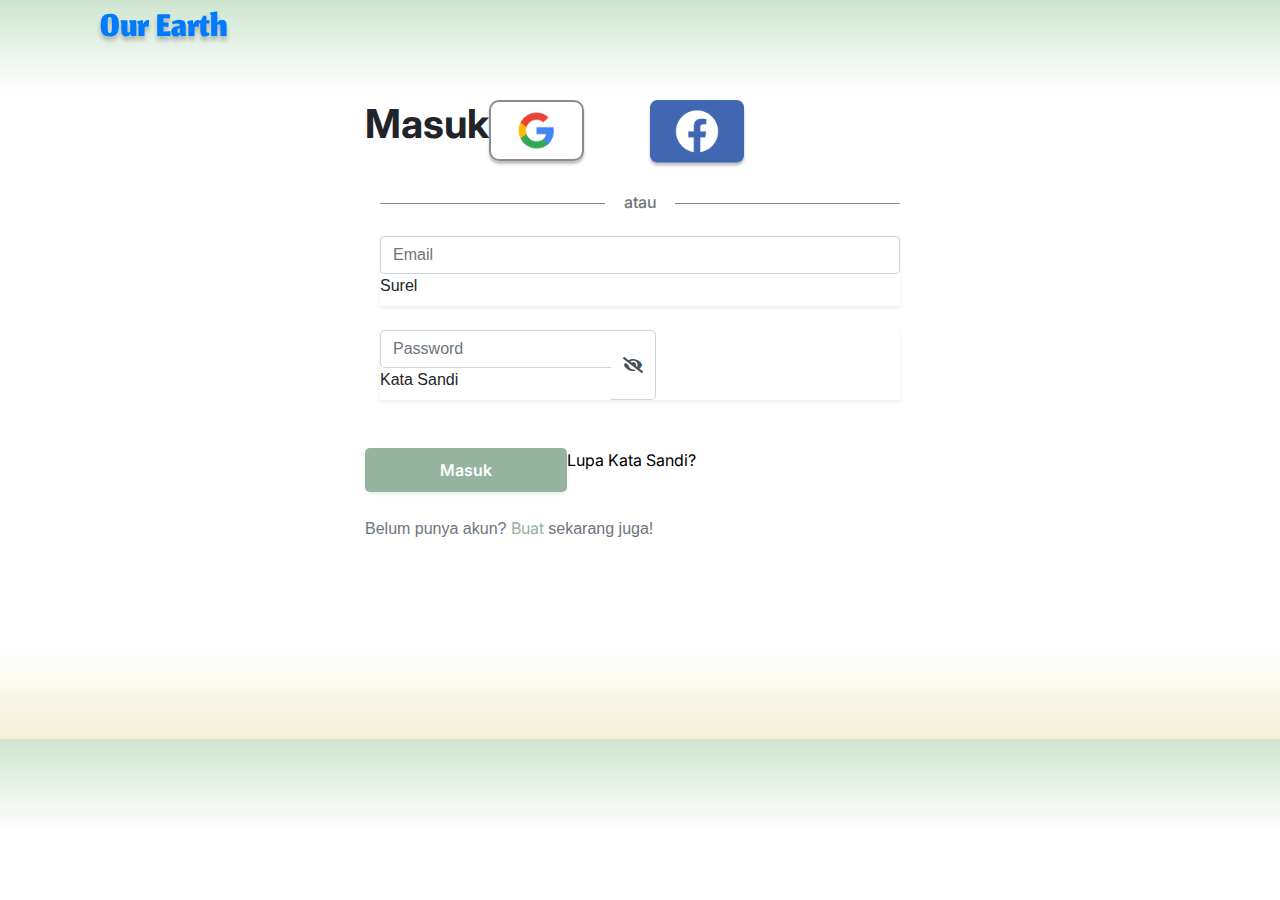
<file: 2.html>
<!DOCTYPE html>
<html lang="en">
  <head>
    <meta charset="utf-8" />
    <meta
      name="viewport"
      content="width=device-width, initial-scale=1" />
    <title>2</title>

    <!-- CSS -->
    <link
      rel="stylesheet"
      href="2.css" />

    <!-- Bootsrap -->
    <link
      rel="stylesheet"
      href="https://stackpath.bootstrapcdn.com/bootstrap/4.3.1/css/bootstrap.min.css" />
    <link
      rel="stylesheet"
      href="https://cdnjs.cloudflare.com/ajax/libs/font-awesome/5.15.1/css/all.min.css" />
    <link
      href="https://cdn.jsdelivr.net/npm/bootstrap@5.3.2/dist/css/bootstrap.min.css"
      rel="stylesheet"
      integrity="sha384-T3c6CoIi6uLrA9TneNEoa7RxnatzjcDSCmG1MXxSR1GAsXEV/Dwwykc2MPK8M2HN"
      crossorigin="anonymous" />
  </head>
  <body style="background-image: repeating-linear-gradient(to bottom, #cee5d0, #fff, #fff, #fff, #fff, #fff, #fff, #fff, #f5efd6); height: 639px">
    <!-- Navbar -->
    <nav class="navbar navbar-expand-lg fixed-top">
      <div class="container">
        <a
          class="navbar-brand container"
          style="font-family: 'Jomhuria'; font-size: 56px; margin-bottom: -35px; margin-top: -25px; text-shadow: 0px 4px 4px rgba(0, 0, 0, 0.25)"
          href="index.html"
          >Our Earth</a
        >
      </div>
    </nav>
    <!-- Akhir Navbar -->

    <!-- Log In -->
    <section>
      <div class="container">
        <div
          class="row mx-auto"
          style="max-width: 550px; margin-top: 100px">
          <div class="row mb-4">
            <div class="col">
              <h1
                class="text-center"
                style="font-family: 'Inter'; font-weight: 700">
                Masuk
              </h1>
            </div>
          </div>
          <div class="row mb-4">
            <div class="col-6 text-end">
              <a href="www.google.com">
                <img
                  width="95"
                  style="margin-right: 15px; border-radius: 10px; border: solid 2px #8c8c8c; padding: 9px 26px 9px 26px; box-shadow: 0px 2.5px 2.5px 0px rgba(0, 0, 0, 0.25)"
                  src="img/Google__G__Logo 1.png"
                  alt="" />
              </a>
            </div>
            <div class="col-6 text-start">
              <a href="www.facebook.com">
                <img
                  width="100px"
                  style="margin-left: 15px"
                  src="img/Facebook-f_Logo-White-Dark-Background-Logo.wine 1 (1).png"
                  alt=""
              /></a>
            </div>
          </div>
          <div class="container">
            <div class="row mb-4">
              <div class="col">
                <h6
                  class="text-secondary hr-lines"
                  style="font-family: 'Inter'">
                  atau
                </h6>
              </div>
            </div>
            <div class="row mb-4">
              <div class="col">
                <div class="form-floating shadow-sm">
                  <input
                    type="email"
                    class="form-control"
                    id="floatingInput"
                    placeholder="Email" />
                  <label for="floatingInput">Surel</label>
                </div>
              </div>
            </div>
            <div class="row mb-5">
              <div class="col">
                <div class="input-group has-validation shadow-sm">
                  <div class="form-floating is-invalid">
                    <input
                      style="border-radius: 5px 0px 0px 5px; border-right: none"
                      type="password"
                      id="floatingPassword"
                      class="form-control"
                      placeholder="Password" />
                    <label for="floatingPassword">Kata Sandi</label>
                  </div>
                  <div class="input-group-append">
                    <span
                      class="input-group-text"
                      style="background-color: white; border-left: none; border-radius: 0px 5px 5px 0px"
                      ><i
                        class="fas fa-eye-slash"
                        id="togglePassword"></i
                    ></span>
                  </div>
                </div>
              </div>
            </div>
          </div>
          <div class="row mb-4">
            <div class="col">
              <button
                class="shadow-sm faf"
                type="submit">
                Masuk
              </button>
            </div>
          </div>
          <div class="row text-center">
            <div class="col">
              <p>
                <a
                  href="#"
                  class="lupa"
                  >Lupa Kata Sandi?</a
                >
              </p>
            </div>
          </div>
          <div class="row text-center">
            <div class="col text-secondary">
              <p>
                Belum punya akun?
                <a
                  href="2-1.html"
                  class="buat"
                  >Buat</a
                >
                sekarang juga!
              </p>
            </div>
          </div>
        </div>
      </div>
    </section>
    <!-- Akhir Log In -->

    <script src="https://code.jquery.com/jquery-3.5.1.slim.min.js"></script>
    <script src="https://cdn.jsdelivr.net/npm/@popperjs/core@2.9.3/dist/umd/popper.min.js"></script>
    <script src="https://stackpath.bootstrapcdn.com/bootstrap/4.5.0/js/bootstrap.min.js"></script>

    <script src="2.js"></script>
    <script
      src="https://cdn.jsdelivr.net/npm/bootstrap@5.3.2/dist/js/bootstrap.bundle.min.js"
      integrity="sha384-C6RzsynM9kWDrMNeT87bh95OGNyZPhcTNXj1NW7RuBCsyN/o0jlpcV8Qyq46cDfL"
      crossorigin="anonymous"></script>
  </body>
</html>
</file>
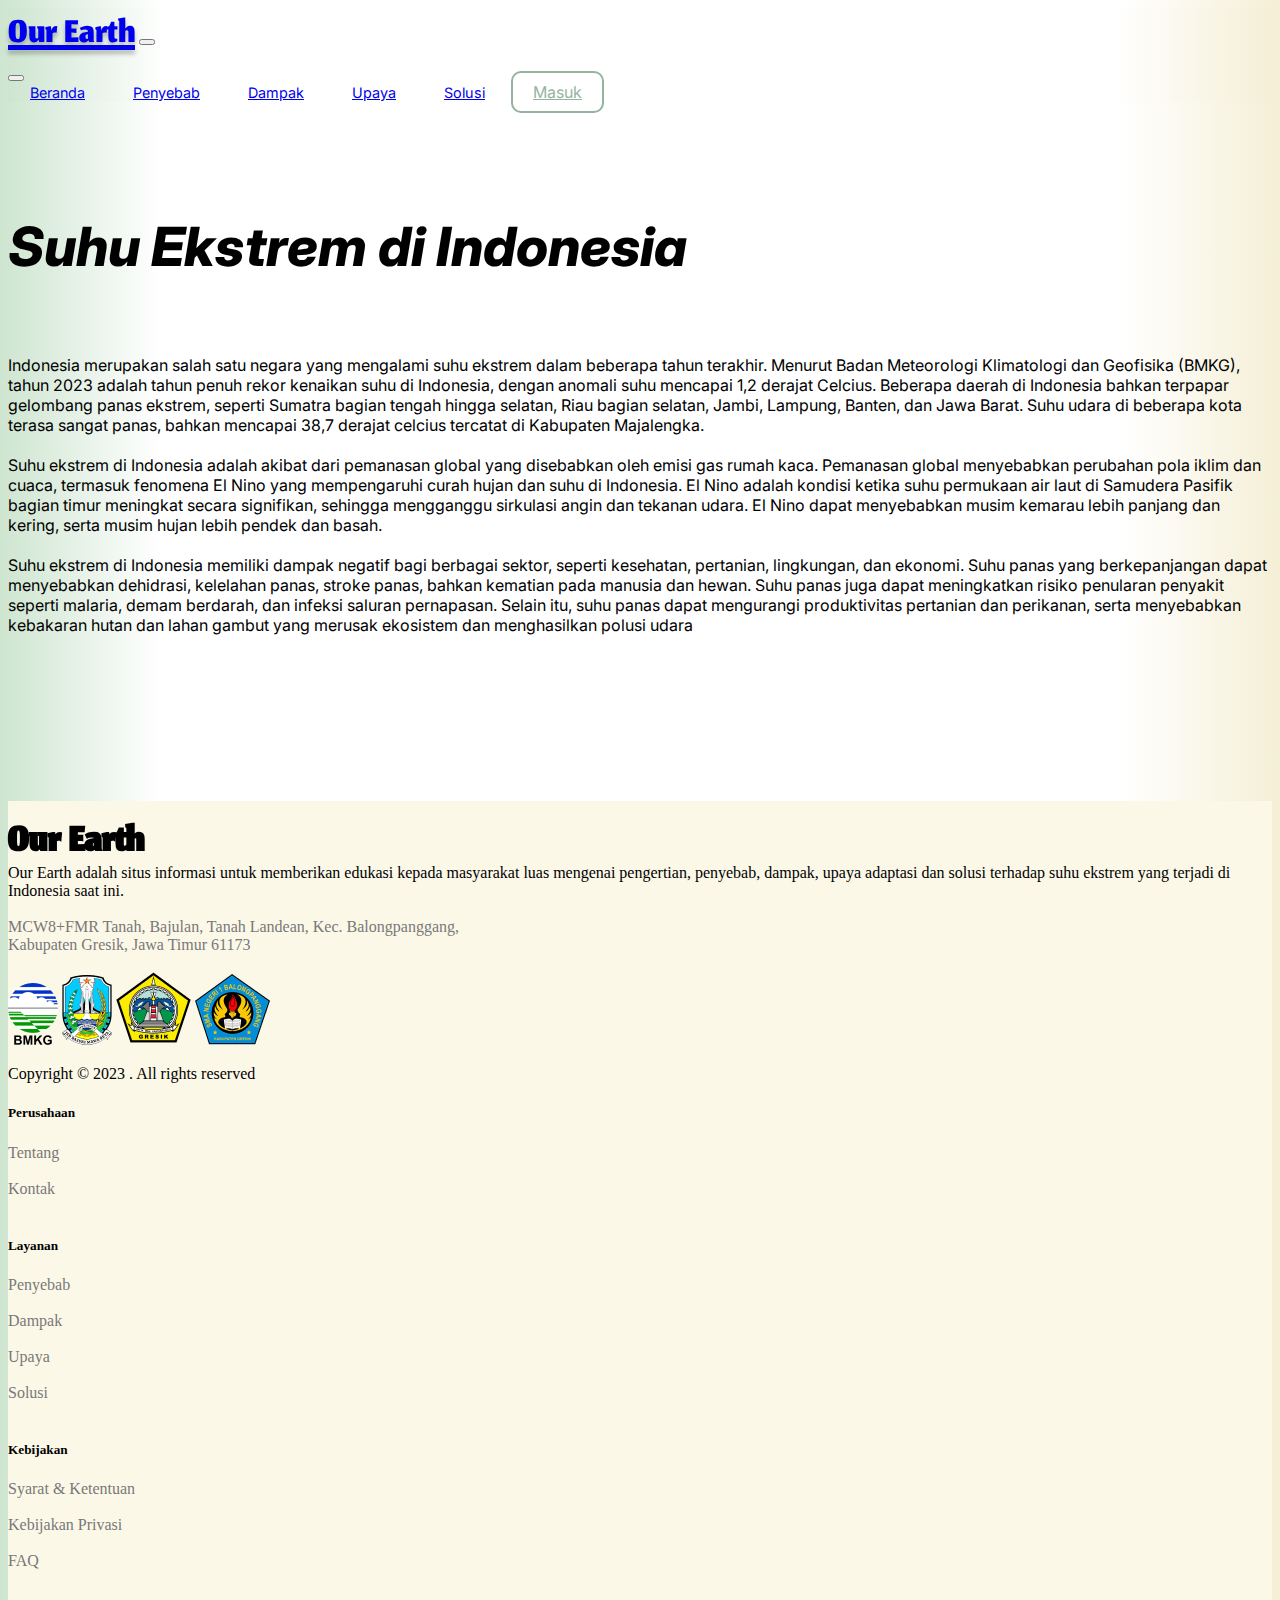
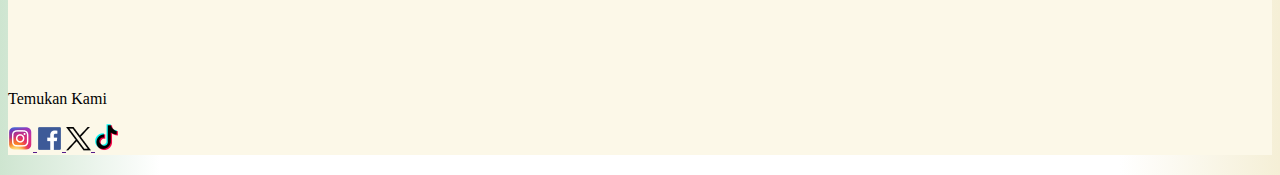
<file: 3.html>
<!DOCTYPE html>
<html lang="en">
  <head>
    <meta charset="utf-8" />
    <meta
      name="viewport"
      content="width=device-width, initial-scale=1" />
    <title>3</title>

    <!-- CSS -->
    <link
      rel="stylesheet"
      href="3.css" />

    <!-- Bootstrap -->
    <link
      href="https://cdn.jsdelivr.net/npm/bootstrap@5.3.2/dist/css/bootstrap.min.css"
      rel="stylesheet"
      integrity="sha384-T3c6CoIi6uLrA9TneNEoa7RxnatzjcDSCmG1MXxSR1GAsXEV/Dwwykc2MPK8M2HN"
      crossorigin="anonymous" />
  </head>
  <body style="background-image: linear-gradient(to right, #cee5d0, #fff, #fff, #fff, #fff, #fff, #fff, #fff, #f5efd6)">
    <!-- Navbar -->
    <nav
      class="navbar navbar-expand-lg shadow-sm fixed-top"
      style="background-image: linear-gradient(to right, #cee5d0, #fff, #fff, #fff, #fff, #fff, #fff, #fff, #f5efd6)">
      <div class="container">
        <a
          class="navbar-brand"
          style="font-family: 'Jomhuria'; font-size: 56px; margin-bottom: -35px; margin-top: -25px; text-shadow: 0px 4px 4px rgba(0, 0, 0, 0.25)"
          href="index.html"
          >Our Earth</a
        >
        <button
          class="navbar-toggler"
          type="button"
          data-bs-toggle="offcanvas"
          data-bs-target="#offcanvasRight"
          aria-controls="offcanvasRight">
          <span class="navbar-toggler-icon"></span>
        </button>
        <div
          class="offcanvas offcanvas-end"
          tabindex="-1"
          aria-labelledby="offcanvasRightLabel"
          id="offcanvasRight">
          <div class="offcanvas-header">
            <button
              type="button"
              class="btn-close ms-auto"
              data-bs-dismiss="offcanvas"
              aria-label="Close"></button>
          </div>

          <div class="offcanvas-body">
            <div class="navbar-nav ms-auto">
              <a
                id="nav1"
                class="nav-link"
                href="index.html#home"
                ><span style="border-radius: 50px; font-family: 'Inter'; padding: 11px 22px; font-size: 14.4px">Beranda</span></a
              >
              <a
                id="nav1"
                class="nav-link"
                href="index.html#penyebab"
                ><span style="border-radius: 50px; font-family: 'Inter'; padding: 11px 22px; font-size: 14.4px">Penyebab</span></a
              >
              <a
                id="nav1"
                class="nav-link"
                href="index.html#dampak"
                ><span style="border-radius: 50px; font-family: 'Inter'; padding: 11px 22px; font-size: 14.4px">Dampak</span></a
              >
              <a
                id="nav1"
                class="nav-link"
                href="index.html#upaya"
                ><span style="border-radius: 50px; font-family: 'Inter'; padding: 11px 22px; font-size: 14.4px">Upaya</span></a
              >
              <a
                id="nav1"
                class="nav-link me-4"
                href="index.html#solu"
                ><span style="border-radius: 50px; font-family: 'Inter'; padding: 11px 22px; font-size: 14.4px">Solusi</span></a
              >
              <a
                id="nav5"
                class="nav-link active nav5 text-center"
                href="2.html"
                >Masuk</a
              >
            </div>
          </div>
        </div>
      </div>
    </nav>
    <!-- Akhir Navbar -->

    <!-- Jumbotron -->
    <section class="jumbotron jumbotron-fluid">
      <div
        class="container"
        style="margin-bottom: 100px; padding-top: 6%; padding-bottom: 4%">
        <div class="row">
          <div class="col-lg-1 col-md-12"></div>
          <div class="col-lg-10 col-md-12">
            <h1 class="text1">Suhu Ekstrem di Indonesia</h1>
            <p style="font-family: Inter">
              Indonesia merupakan salah satu negara yang mengalami suhu ekstrem dalam beberapa tahun terakhir. Menurut Badan Meteorologi Klimatologi dan Geofisika (BMKG), tahun 2023 adalah tahun penuh rekor kenaikan suhu di Indonesia,
              dengan anomali suhu mencapai 1,2 derajat Celcius. Beberapa daerah di Indonesia bahkan terpapar gelombang panas ekstrem, seperti Sumatra bagian tengah hingga selatan, Riau bagian selatan, Jambi, Lampung, Banten, dan Jawa Barat.
              Suhu udara di beberapa kota terasa sangat panas, bahkan mencapai 38,7 derajat celcius tercatat di Kabupaten Majalengka. <br />
              <br />
              Suhu ekstrem di Indonesia adalah akibat dari pemanasan global yang disebabkan oleh emisi gas rumah kaca. Pemanasan global menyebabkan perubahan pola iklim dan cuaca, termasuk fenomena El Nino yang mempengaruhi curah hujan dan
              suhu di Indonesia. El Nino adalah kondisi ketika suhu permukaan air laut di Samudera Pasifik bagian timur meningkat secara signifikan, sehingga mengganggu sirkulasi angin dan tekanan udara. El Nino dapat menyebabkan musim
              kemarau lebih panjang dan kering, serta musim hujan lebih pendek dan basah. <br />
              <br />Suhu ekstrem di Indonesia memiliki dampak negatif bagi berbagai sektor, seperti kesehatan, pertanian, lingkungan, dan ekonomi. Suhu panas yang berkepanjangan dapat menyebabkan dehidrasi, kelelahan panas, stroke panas,
              bahkan kematian pada manusia dan hewan. Suhu panas juga dapat meningkatkan risiko penularan penyakit seperti malaria, demam berdarah, dan infeksi saluran pernapasan. Selain itu, suhu panas dapat mengurangi produktivitas
              pertanian dan perikanan, serta menyebabkan kebakaran hutan dan lahan gambut yang merusak ekosistem dan menghasilkan polusi udara
            </p>
          </div>
          <div class="col-lg-1 col-md-12"></div>
        </div>
      </div>
    </section>
    <!-- Akhir Jumbotron -->

    <!-- Footer -->
    <section>
      <footer style="background-color: #fcf8e8; margin-top: 100px; padding-top: 50px">
        <div class="container">
          <div class="row">
            <div class="col-lg-5 col-md-12">
              <h2 style="font-family: 'Jomhuria'; font-size: 60px; margin-top: -3%; margin-bottom: -2%">Our Earth</h2>
              <p class="text-secondary">
                Our Earth adalah situs informasi untuk memberikan edukasi kepada masyarakat luas mengenai pengertian, penyebab, dampak, upaya adaptasi dan solusi terhadap suhu ekstrem yang terjadi di Indonesia saat ini.
                <br />
                <br />
                <a
                  href="https://maps.app.goo.gl/6sqkmovhcDYPTxAWA"
                  id="bla">
                  MCW8+FMR Tanah, Bajulan, Tanah Landean, Kec. Balongpanggang, <br />
                  Kabupaten Gresik, Jawa Timur 61173
                </a>
              </p>
              <div class="mb-3">
                <img
                  class="img-fluid me-4 img5"
                  src="img/Logo-BMKG-new 2.png"
                  alt="BMKG" />
                <img
                  class="img-fluid me-4 img6"
                  src="img/Logo Provinsi Jawa Timur (PNG-480p) - FileVector69 2 (1).png"
                  alt="Provinsi Jawa Timur" />
                <img
                  class="img-fluid me-4 img7"
                  src="img/kabupaten-gresik1685485648_ff7a8bda3a09bf34d2bd 2.png"
                  alt="Kabupaten Gresik" />
                <img
                  class="img-fluid me-4 img8"
                  src="img/favicons 2.png "
                  alt="SMAN 1 Balongpanggang" />
              </div>
              <p class="text-secondary fal">Copyright © 2023 . All rights reserved</p>
            </div>
            <div class="col-lg-1 col-md-12"></div>
            <div class="col-lg-2 col-md-12">
              <h5 class="fw-bold">Perusahaan</h5>
              <a
                id="bud"
                href="7.html"
                >Tentang</a
              >
              <br />
              <br />
              <a
                id="bud"
                href="7.html#kontak"
                >Kontak</a
              >
              <br />
              <br />
            </div>
            <div class="col-lg-2 col-md-12">
              <h5 class="fw-bold">Layanan</h5>
              <a
                id="bud"
                href="index.html#penyebab"
                >Penyebab</a
              >
              <br /><br />
              <a
                id="bud"
                href="index.html#dampak"
                >Dampak</a
              >
              <br /><br />
              <a
                id="bud"
                href="index.html#upaya"
                >Upaya</a
              >
              <br /><br />
              <a
                id="bud"
                href="index.html#solu"
                >Solusi</a
              >
              <br />
              <br />
            </div>
            <div class="col-lg-2 col-md-12">
              <h5 class="fw-bold">Kebijakan</h5>
              <a
                id="bud"
                href="a"
                >Syarat & Ketentuan</a
              >
              <br /><br />
              <a
                id="bud"
                href="a"
                >Kebijakan Privasi</a
              >
              <br /><br />
              <a
                id="bud"
                href="a"
                >FAQ</a
              >
              <div style="margin-top: 120px; margin-bottom: 20px">
                <p class="text-secondary">Temukan Kami</p>
                <a href="">
                  <img
                    class="me-3"
                    src="img/Rectangle 42.png"
                    alt="Instagram" />
                </a>
                <a href="">
                  <img
                    class="me-3"
                    src="img/pngwing 7.png"
                    alt="Facebook" />
                  <a href="">
                    <img
                      class="me-3"
                      src="img/pngwing 8.png"
                      alt="Twitter" />
                  </a>
                </a>
                <a href="">
                  <img
                    src="img/pngwing 9.png"
                    alt="TikTok" />
                </a>
                <p
                  class="text-secondary"
                  id="laf">
                  Copyright © 2023 . All rights reserved
                </p>
              </div>
            </div>
          </div>
        </div>
      </footer>
    </section>
    <!-- Akhir Footer -->

    <script
      src="https://cdn.jsdelivr.net/npm/bootstrap@5.3.2/dist/js/bootstrap.bundle.min.js"
      integrity="sha384-C6RzsynM9kWDrMNeT87bh95OGNyZPhcTNXj1NW7RuBCsyN/o0jlpcV8Qyq46cDfL"
      crossorigin="anonymous"></script>
  </body>
</html>
</file>
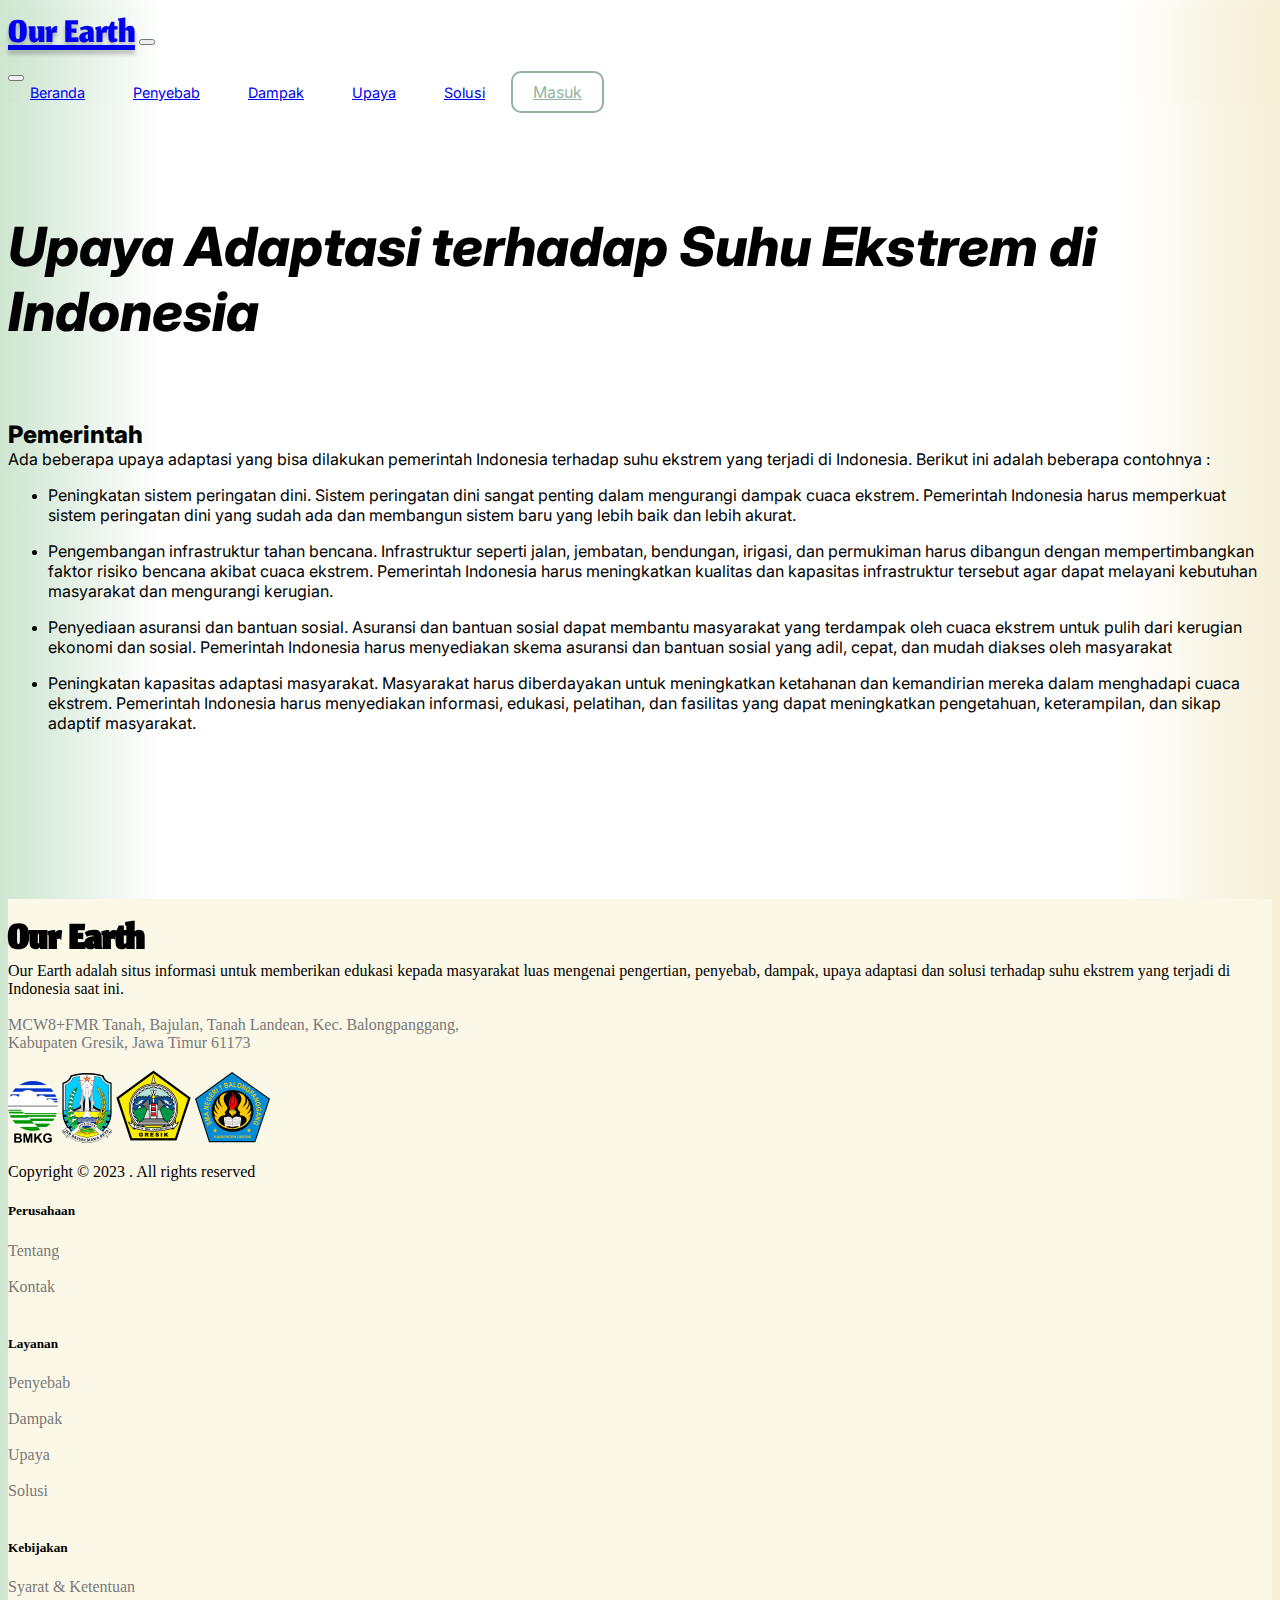
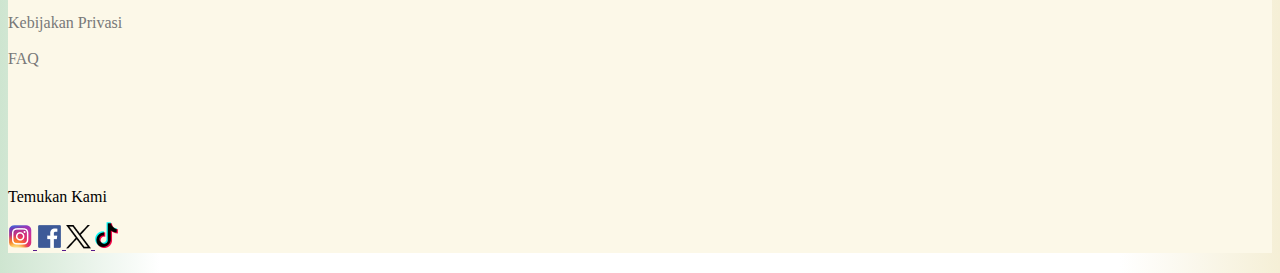
<file: 4.html>
<!DOCTYPE html>
<html lang="en">
  <head>
    <meta charset="utf-8" />
    <meta
      name="viewport"
      content="width=device-width, initial-scale=1" />
    <title>4</title>

    <!-- CSS -->
    <link
      rel="stylesheet"
      href="3.css" />

    <!-- Bootstrap -->
    <link
      href="https://cdn.jsdelivr.net/npm/bootstrap@5.3.2/dist/css/bootstrap.min.css"
      rel="stylesheet"
      integrity="sha384-T3c6CoIi6uLrA9TneNEoa7RxnatzjcDSCmG1MXxSR1GAsXEV/Dwwykc2MPK8M2HN"
      crossorigin="anonymous" />
  </head>
  <body style="background-image: linear-gradient(to right, #cee5d0, #fff, #fff, #fff, #fff, #fff, #fff, #fff, #f5efd6)">
    <!-- Navbar -->
    <nav
      class="navbar navbar-expand-lg shadow-sm fixed-top"
      style="background-image: linear-gradient(to right, #cee5d0, #fff, #fff, #fff, #fff, #fff, #fff, #fff, #f5efd6)">
      <div class="container">
        <a
          class="navbar-brand"
          style="font-family: 'Jomhuria'; font-size: 56px; margin-bottom: -35px; margin-top: -25px; text-shadow: 0px 4px 4px rgba(0, 0, 0, 0.25)"
          href="index.html"
          >Our Earth</a
        >
        <button
          class="navbar-toggler"
          type="button"
          data-bs-toggle="offcanvas"
          data-bs-target="#offcanvasRight"
          aria-controls="offcanvasRight">
          <span class="navbar-toggler-icon"></span>
        </button>
        <div
          class="offcanvas offcanvas-end"
          tabindex="-1"
          aria-labelledby="offcanvasRightLabel"
          id="offcanvasRight">
          <div class="offcanvas-header">
            <button
              type="button"
              class="btn-close ms-auto"
              data-bs-dismiss="offcanvas"
              aria-label="Close"></button>
          </div>

          <div class="offcanvas-body">
            <div class="navbar-nav ms-auto">
              <a
                id="nav1"
                class="nav-link"
                href="index.html#home"
                ><span style="border-radius: 50px; font-family: 'Inter'; padding: 11px 22px; font-size: 14.4px">Beranda</span></a
              >
              <a
                id="nav1"
                class="nav-link"
                href="index.html#penyebab"
                ><span style="border-radius: 50px; font-family: 'Inter'; padding: 11px 22px; font-size: 14.4px">Penyebab</span></a
              >
              <a
                id="nav1"
                class="nav-link"
                href="index.html#dampak"
                ><span style="border-radius: 50px; font-family: 'Inter'; padding: 11px 22px; font-size: 14.4px">Dampak</span></a
              >
              <a
                id="nav1"
                class="nav-link"
                href="index.html#upaya"
                ><span style="border-radius: 50px; font-family: 'Inter'; padding: 11px 22px; font-size: 14.4px">Upaya</span></a
              >
              <a
                id="nav1"
                class="nav-link me-4"
                href="index.html#solu"
                ><span style="border-radius: 50px; font-family: 'Inter'; padding: 11px 22px; font-size: 14.4px">Solusi</span></a
              >
              <a
                id="nav5"
                class="nav-link active nav5 text-center"
                href="2.html"
                >Masuk</a
              >
            </div>
          </div>
        </div>
      </div>
    </nav>
    <!-- Akhir Navbar -->

    <!-- Jumbotron -->
    <section class="jumbotron jumbotron-fluid">
      <div
        class="container"
        style="margin-bottom: 100px; padding-top: 6%; padding-bottom: 4%">
        <div class="row">
          <div class="col-lg-1 col-md-12"></div>
          <div class="col-lg-10 col-md-12">
            <h1 class="text1">Upaya Adaptasi terhadap Suhu Ekstrem di Indonesia</h1>
            <p style="font-family: Inter">
              <span class="tebal">Pemerintah</span>
              <br />
              Ada beberapa upaya adaptasi yang bisa dilakukan pemerintah Indonesia terhadap suhu ekstrem yang terjadi di Indonesia. Berikut ini adalah beberapa contohnya :
            </p>
            <ul>
              <li>
                <p style="font-family: Inter">
                  Peningkatan sistem peringatan dini. Sistem peringatan dini sangat penting dalam mengurangi dampak cuaca ekstrem. Pemerintah Indonesia harus memperkuat sistem peringatan dini yang sudah ada dan membangun sistem baru yang
                  lebih baik dan lebih akurat.
                </p>
              </li>
              <li>
                <p style="font-family: Inter">
                  Pengembangan infrastruktur tahan bencana. Infrastruktur seperti jalan, jembatan, bendungan, irigasi, dan permukiman harus dibangun dengan mempertimbangkan faktor risiko bencana akibat cuaca ekstrem. Pemerintah Indonesia
                  harus meningkatkan kualitas dan kapasitas infrastruktur tersebut agar dapat melayani kebutuhan masyarakat dan mengurangi kerugian.
                </p>
              </li>
              <li>
                <p style="font-family: Inter">
                  Penyediaan asuransi dan bantuan sosial. Asuransi dan bantuan sosial dapat membantu masyarakat yang terdampak oleh cuaca ekstrem untuk pulih dari kerugian ekonomi dan sosial. Pemerintah Indonesia harus menyediakan skema
                  asuransi dan bantuan sosial yang adil, cepat, dan mudah diakses oleh masyarakat
                </p>
              </li>
              <li>
                <p style="font-family: Inter">
                  Peningkatan kapasitas adaptasi masyarakat. Masyarakat harus diberdayakan untuk meningkatkan ketahanan dan kemandirian mereka dalam menghadapi cuaca ekstrem. Pemerintah Indonesia harus menyediakan informasi, edukasi,
                  pelatihan, dan fasilitas yang dapat meningkatkan pengetahuan, keterampilan, dan sikap adaptif masyarakat.
                </p>
              </li>
            </ul>
          </div>
          <div class="col-lg-1 col-md-12"></div>
        </div>
      </div>
    </section>
    <!-- Akhir Jumbotron -->

    <!-- Footer -->
    <section>
      <footer style="background-color: #fcf8e8; margin-top: 100px; padding-top: 50px">
        <div class="container">
          <div class="row">
            <div class="col-lg-5 col-md-12">
              <h2 style="font-family: 'Jomhuria'; font-size: 60px; margin-top: -3%; margin-bottom: -2%">Our Earth</h2>
              <p class="text-secondary">
                Our Earth adalah situs informasi untuk memberikan edukasi kepada masyarakat luas mengenai pengertian, penyebab, dampak, upaya adaptasi dan solusi terhadap suhu ekstrem yang terjadi di Indonesia saat ini.
                <br />
                <br />
                <a
                  href="https://maps.app.goo.gl/6sqkmovhcDYPTxAWA"
                  id="bla">
                  MCW8+FMR Tanah, Bajulan, Tanah Landean, Kec. Balongpanggang, <br />
                  Kabupaten Gresik, Jawa Timur 61173
                </a>
              </p>
              <div class="mb-3">
                <img
                  class="img-fluid me-4 img5"
                  src="img/Logo-BMKG-new 2.png"
                  alt="BMKG" />
                <img
                  class="img-fluid me-4 img6"
                  src="img/Logo Provinsi Jawa Timur (PNG-480p) - FileVector69 2 (1).png"
                  alt="Provinsi Jawa Timur" />
                <img
                  class="img-fluid me-4 img7"
                  src="img/kabupaten-gresik1685485648_ff7a8bda3a09bf34d2bd 2.png"
                  alt="Kabupaten Gresik" />
                <img
                  class="img-fluid me-4 img8"
                  src="img/favicons 2.png "
                  alt="SMAN 1 Balongpanggang" />
              </div>
              <p class="text-secondary fal">Copyright © 2023 . All rights reserved</p>
            </div>
            <div class="col-lg-1 col-md-12"></div>
            <div class="col-lg-2 col-md-12">
              <h5 class="fw-bold">Perusahaan</h5>
              <a
                id="bud"
                href="7.html"
                >Tentang</a
              >
              <br />
              <br />
              <a
                id="bud"
                href="7.html#kontak"
                >Kontak</a
              >
              <br />
              <br />
            </div>
            <div class="col-lg-2 col-md-12">
              <h5 class="fw-bold">Layanan</h5>
              <a
                id="bud"
                href="index.html#penyebab"
                >Penyebab</a
              >
              <br /><br />
              <a
                id="bud"
                href="index.html#dampak"
                >Dampak</a
              >
              <br /><br />
              <a
                id="bud"
                href="index.html#upaya"
                >Upaya</a
              >
              <br /><br />
              <a
                id="bud"
                href="index.html#solu"
                >Solusi</a
              >
              <br />
              <br />
            </div>
            <div class="col-lg-2 col-md-12">
              <h5 class="fw-bold">Kebijakan</h5>
              <a
                id="bud"
                href="a"
                >Syarat & Ketentuan</a
              >
              <br /><br />
              <a
                id="bud"
                href="a"
                >Kebijakan Privasi</a
              >
              <br /><br />
              <a
                id="bud"
                href="a"
                >FAQ</a
              >
              <div style="margin-top: 120px; margin-bottom: 20px">
                <p class="text-secondary">Temukan Kami</p>
                <a href="">
                  <img
                    class="me-3"
                    src="img/Rectangle 42.png"
                    alt="Instagram" />
                </a>
                <a href="">
                  <img
                    class="me-3"
                    src="img/pngwing 7.png"
                    alt="Facebook" />
                  <a href="">
                    <img
                      class="me-3"
                      src="img/pngwing 8.png"
                      alt="Twitter" />
                  </a>
                </a>
                <a href="">
                  <img
                    src="img/pngwing 9.png"
                    alt="TikTok" />
                </a>
                <p
                  class="text-secondary"
                  id="laf">
                  Copyright © 2023 . All rights reserved
                </p>
              </div>
            </div>
          </div>
        </div>
      </footer>
    </section>
    <!-- Akhir Footer -->

    <script
      src="https://cdn.jsdelivr.net/npm/bootstrap@5.3.2/dist/js/bootstrap.bundle.min.js"
      integrity="sha384-C6RzsynM9kWDrMNeT87bh95OGNyZPhcTNXj1NW7RuBCsyN/o0jlpcV8Qyq46cDfL"
      crossorigin="anonymous"></script>
  </body>
</html>
</file>
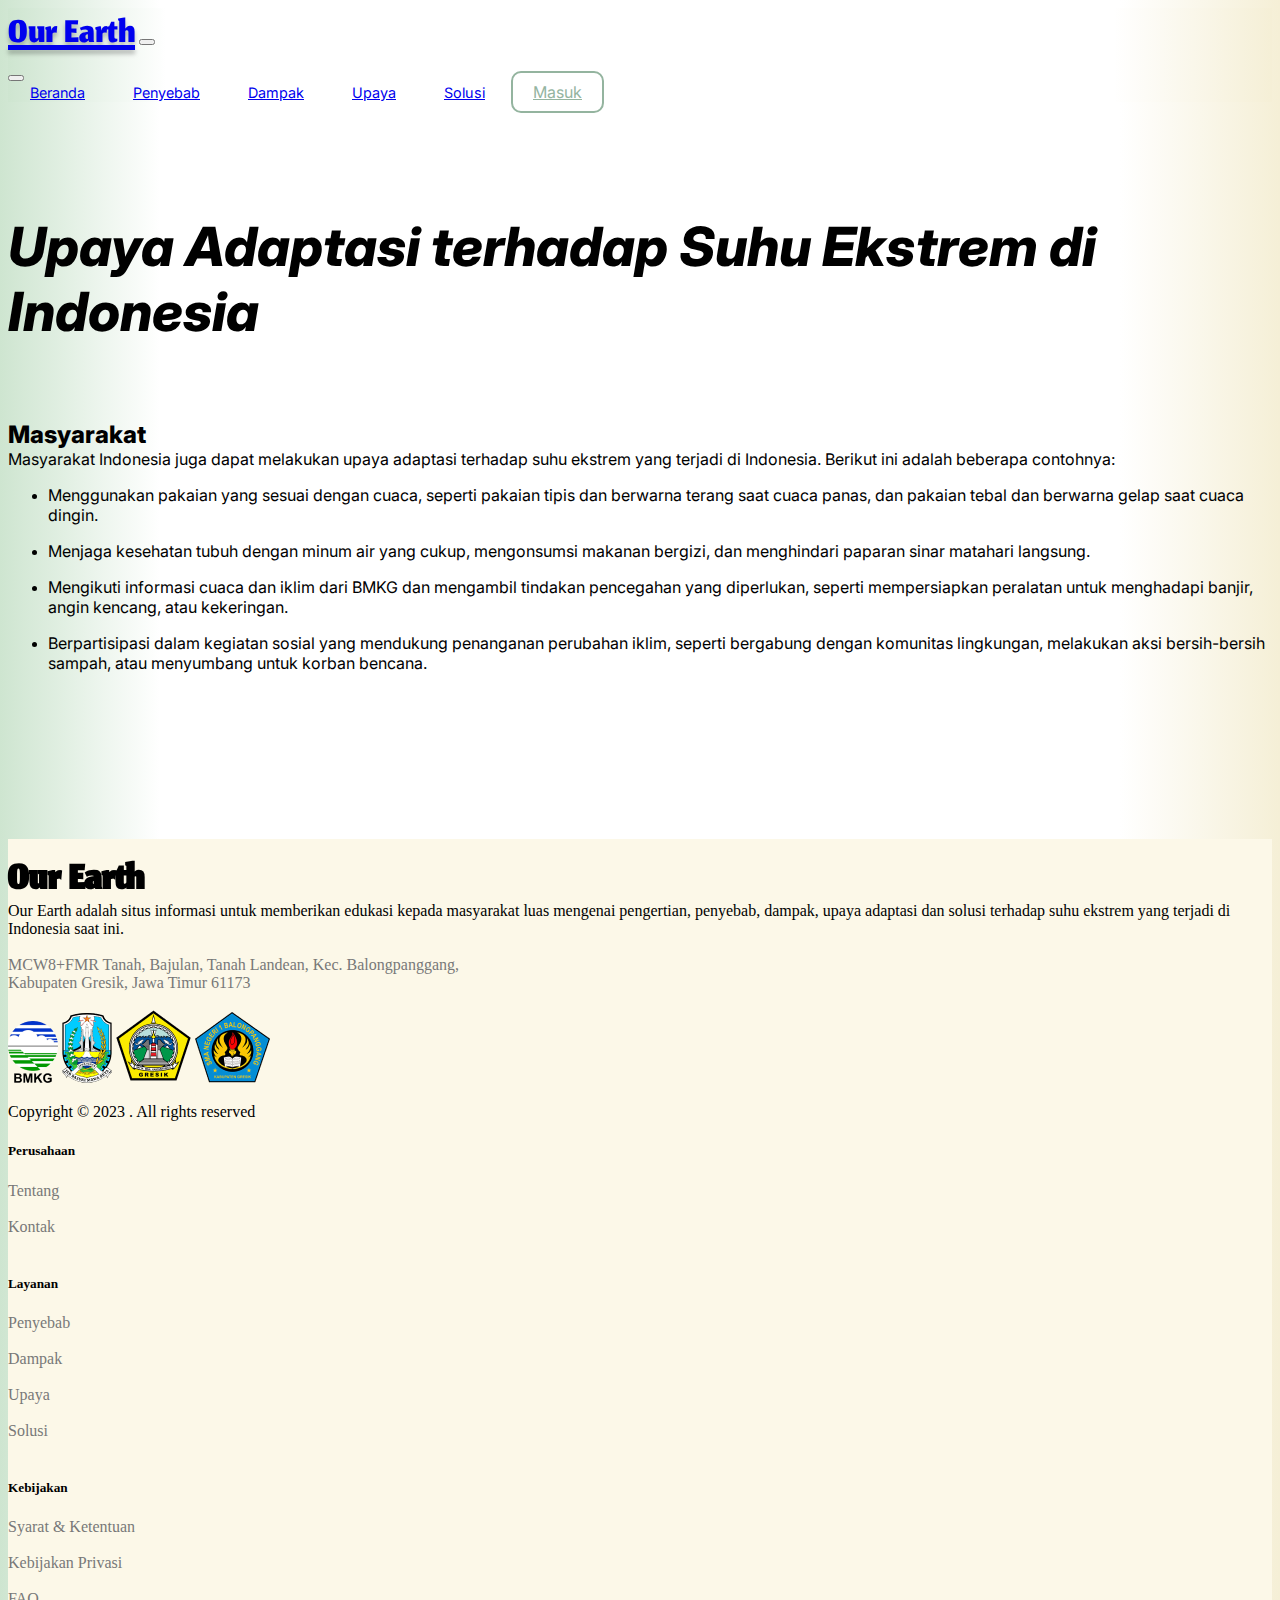
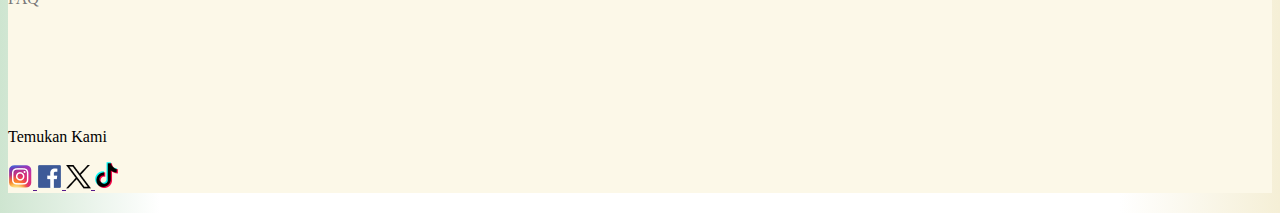
<file: 5.html>
<!DOCTYPE html>
<html lang="en">
  <head>
    <meta charset="utf-8" />
    <meta
      name="viewport"
      content="width=device-width, initial-scale=1" />
    <title>5</title>

    <!-- CSS -->
    <link
      rel="stylesheet"
      href="3.css" />

    <!-- Bootstrap -->
    <link
      href="https://cdn.jsdelivr.net/npm/bootstrap@5.3.2/dist/css/bootstrap.min.css"
      rel="stylesheet"
      integrity="sha384-T3c6CoIi6uLrA9TneNEoa7RxnatzjcDSCmG1MXxSR1GAsXEV/Dwwykc2MPK8M2HN"
      crossorigin="anonymous" />
  </head>
  <body style="background-image: linear-gradient(to right, #cee5d0, #fff, #fff, #fff, #fff, #fff, #fff, #fff, #f5efd6)">
    <!-- Navbar -->
    <nav
      class="navbar navbar-expand-lg shadow-sm fixed-top"
      style="background-image: linear-gradient(to right, #cee5d0, #fff, #fff, #fff, #fff, #fff, #fff, #fff, #f5efd6)">
      <div class="container">
        <a
          class="navbar-brand"
          style="font-family: 'Jomhuria'; font-size: 56px; margin-bottom: -35px; margin-top: -25px; text-shadow: 0px 4px 4px rgba(0, 0, 0, 0.25)"
          href="index.html"
          >Our Earth</a
        >
        <button
          class="navbar-toggler"
          type="button"
          data-bs-toggle="offcanvas"
          data-bs-target="#offcanvasRight"
          aria-controls="offcanvasRight">
          <span class="navbar-toggler-icon"></span>
        </button>
        <div
          class="offcanvas offcanvas-end"
          tabindex="-1"
          aria-labelledby="offcanvasRightLabel"
          id="offcanvasRight">
          <div class="offcanvas-header">
            <button
              type="button"
              class="btn-close ms-auto"
              data-bs-dismiss="offcanvas"
              aria-label="Close"></button>
          </div>

          <div class="offcanvas-body">
            <div class="navbar-nav ms-auto">
              <a
                id="nav1"
                class="nav-link"
                href="index.html#home"
                ><span style="border-radius: 50px; font-family: 'Inter'; padding: 11px 22px; font-size: 14.4px">Beranda</span></a
              >
              <a
                id="nav1"
                class="nav-link"
                href="index.html#penyebab"
                ><span style="border-radius: 50px; font-family: 'Inter'; padding: 11px 22px; font-size: 14.4px">Penyebab</span></a
              >
              <a
                id="nav1"
                class="nav-link"
                href="index.html#dampak"
                ><span style="border-radius: 50px; font-family: 'Inter'; padding: 11px 22px; font-size: 14.4px">Dampak</span></a
              >
              <a
                id="nav1"
                class="nav-link"
                href="index.html#upaya"
                ><span style="border-radius: 50px; font-family: 'Inter'; padding: 11px 22px; font-size: 14.4px">Upaya</span></a
              >
              <a
                id="nav1"
                class="nav-link me-4"
                href="index.html#solu"
                ><span style="border-radius: 50px; font-family: 'Inter'; padding: 11px 22px; font-size: 14.4px">Solusi</span></a
              >
              <a
                id="nav5"
                class="nav-link active nav5 text-center"
                href="2.html"
                >Masuk</a
              >
            </div>
          </div>
        </div>
      </div>
    </nav>
    <!-- Akhir Navbar -->

    <!-- Jumbotron -->
    <section class="jumbotron jumbotron-fluid">
      <div
        class="container"
        style="margin-bottom: 100px; padding-top: 6%; padding-bottom: 4%">
        <div class="row">
          <div class="col-lg-1 col-md-12"></div>
          <div class="col-lg-10 col-md-12">
            <h1 class="text1">Upaya Adaptasi terhadap Suhu Ekstrem di Indonesia</h1>
            <p style="font-family: Inter">
              <span class="tebal">Masyarakat</span> <br />
              Masyarakat Indonesia juga dapat melakukan upaya adaptasi terhadap suhu ekstrem yang terjadi di Indonesia. Berikut ini adalah beberapa contohnya:
            </p>
            <ul>
              <li>
                <p style="font-family: Inter">Menggunakan pakaian yang sesuai dengan cuaca, seperti pakaian tipis dan berwarna terang saat cuaca panas, dan pakaian tebal dan berwarna gelap saat cuaca dingin.</p>
              </li>
              <li>
                <p style="font-family: Inter">Menjaga kesehatan tubuh dengan minum air yang cukup, mengonsumsi makanan bergizi, dan menghindari paparan sinar matahari langsung.</p>
              </li>
              <li>
                <p style="font-family: Inter">Mengikuti informasi cuaca dan iklim dari BMKG dan mengambil tindakan pencegahan yang diperlukan, seperti mempersiapkan peralatan untuk menghadapi banjir, angin kencang, atau kekeringan.</p>
              </li>
              <li>
                <p style="font-family: Inter">
                  Berpartisipasi dalam kegiatan sosial yang mendukung penanganan perubahan iklim, seperti bergabung dengan komunitas lingkungan, melakukan aksi bersih-bersih sampah, atau menyumbang untuk korban bencana.
                </p>
              </li>
            </ul>
          </div>
          <div class="col-lg-1 col-md-12"></div>
        </div>
      </div>
    </section>
    <!-- Akhir Jumbotron -->

    <!-- Footer -->
    <section>
      <footer style="background-color: #fcf8e8; margin-top: 100px; padding-top: 50px">
        <div class="container">
          <div class="row">
            <div class="col-lg-5 col-md-12">
              <h2 style="font-family: 'Jomhuria'; font-size: 60px; margin-top: -3%; margin-bottom: -2%">Our Earth</h2>
              <p class="text-secondary">
                Our Earth adalah situs informasi untuk memberikan edukasi kepada masyarakat luas mengenai pengertian, penyebab, dampak, upaya adaptasi dan solusi terhadap suhu ekstrem yang terjadi di Indonesia saat ini.
                <br />
                <br />
                <a
                  href="https://maps.app.goo.gl/6sqkmovhcDYPTxAWA"
                  id="bla">
                  MCW8+FMR Tanah, Bajulan, Tanah Landean, Kec. Balongpanggang, <br />
                  Kabupaten Gresik, Jawa Timur 61173
                </a>
              </p>
              <div class="mb-3">
                <img
                  class="img-fluid me-4 img5"
                  src="img/Logo-BMKG-new 2.png"
                  alt="BMKG" />
                <img
                  class="img-fluid me-4 img6"
                  src="img/Logo Provinsi Jawa Timur (PNG-480p) - FileVector69 2 (1).png"
                  alt="Provinsi Jawa Timur" />
                <img
                  class="img-fluid me-4 img7"
                  src="img/kabupaten-gresik1685485648_ff7a8bda3a09bf34d2bd 2.png"
                  alt="Kabupaten Gresik" />
                <img
                  class="img-fluid me-4 img8"
                  src="img/favicons 2.png "
                  alt="SMAN 1 Balongpanggang" />
              </div>
              <p class="text-secondary fal">Copyright © 2023 . All rights reserved</p>
            </div>
            <div class="col-lg-1 col-md-12"></div>
            <div class="col-lg-2 col-md-12">
              <h5 class="fw-bold">Perusahaan</h5>
              <a
                id="bud"
                href="7.html"
                >Tentang</a
              >
              <br />
              <br />
              <a
                id="bud"
                href="7.html#kontak"
                >Kontak</a
              >
              <br />
              <br />
            </div>
            <div class="col-lg-2 col-md-12">
              <h5 class="fw-bold">Layanan</h5>
              <a
                id="bud"
                href="index.html#penyebab"
                >Penyebab</a
              >
              <br /><br />
              <a
                id="bud"
                href="index.html#dampak"
                >Dampak</a
              >
              <br /><br />
              <a
                id="bud"
                href="index.html#upaya"
                >Upaya</a
              >
              <br /><br />
              <a
                id="bud"
                href="index.html#solu"
                >Solusi</a
              >
              <br />
              <br />
            </div>
            <div class="col-lg-2 col-md-12">
              <h5 class="fw-bold">Kebijakan</h5>
              <a
                id="bud"
                href="a"
                >Syarat & Ketentuan</a
              >
              <br /><br />
              <a
                id="bud"
                href="a"
                >Kebijakan Privasi</a
              >
              <br /><br />
              <a
                id="bud"
                href="a"
                >FAQ</a
              >
              <div style="margin-top: 120px; margin-bottom: 20px">
                <p class="text-secondary">Temukan Kami</p>
                <a href="">
                  <img
                    class="me-3"
                    src="img/Rectangle 42.png"
                    alt="Instagram" />
                </a>
                <a href="">
                  <img
                    class="me-3"
                    src="img/pngwing 7.png"
                    alt="Facebook" />
                  <a href="">
                    <img
                      class="me-3"
                      src="img/pngwing 8.png"
                      alt="Twitter" />
                  </a>
                </a>
                <a href="">
                  <img
                    src="img/pngwing 9.png"
                    alt="TikTok" />
                </a>
                <p
                  class="text-secondary"
                  id="laf">
                  Copyright © 2023 . All rights reserved
                </p>
              </div>
            </div>
          </div>
        </div>
      </footer>
    </section>
    <!-- Akhir Footer -->

    <script
      src="https://cdn.jsdelivr.net/npm/bootstrap@5.3.2/dist/js/bootstrap.bundle.min.js"
      integrity="sha384-C6RzsynM9kWDrMNeT87bh95OGNyZPhcTNXj1NW7RuBCsyN/o0jlpcV8Qyq46cDfL"
      crossorigin="anonymous"></script>
  </body>
</html>
</file>
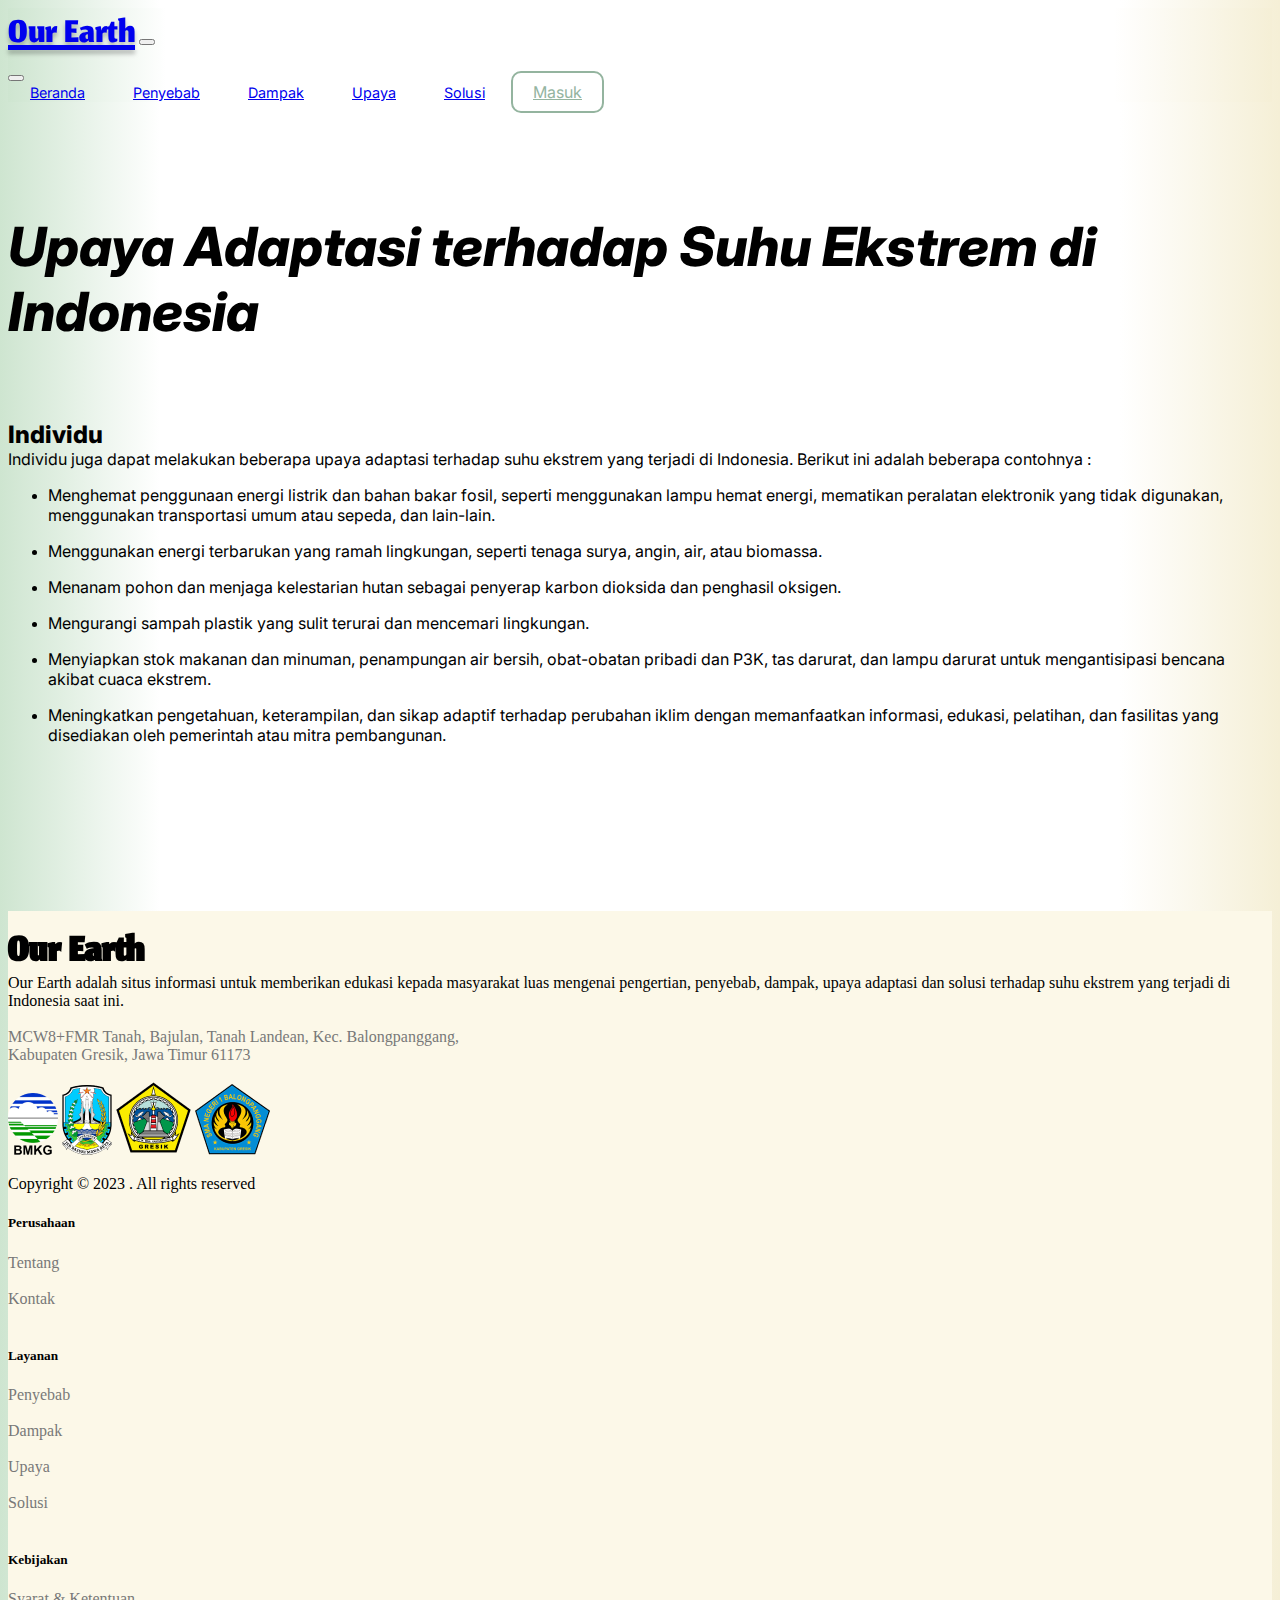
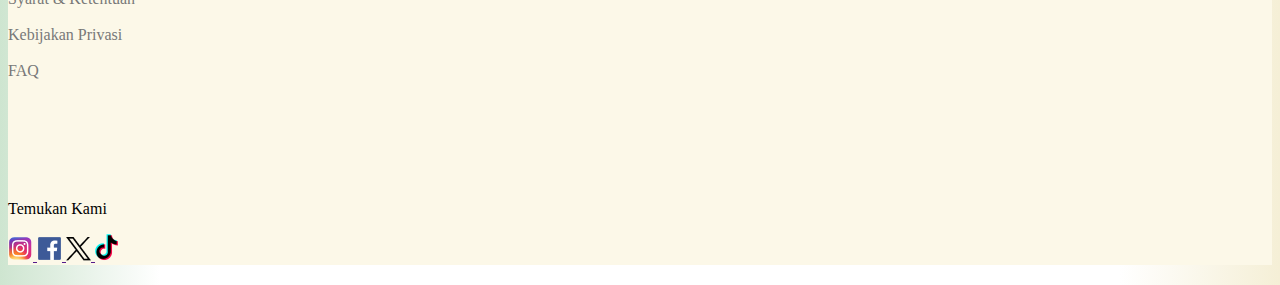
<file: 6.html>
<!DOCTYPE html>
<html lang="en">
  <head>
    <meta charset="utf-8" />
    <meta
      name="viewport"
      content="width=device-width, initial-scale=1" />
    <title>6</title>

    <!-- CSS -->
    <link
      rel="stylesheet"
      href="3.css" />

    <!-- Bootstrap -->
    <link
      href="https://cdn.jsdelivr.net/npm/bootstrap@5.3.2/dist/css/bootstrap.min.css"
      rel="stylesheet"
      integrity="sha384-T3c6CoIi6uLrA9TneNEoa7RxnatzjcDSCmG1MXxSR1GAsXEV/Dwwykc2MPK8M2HN"
      crossorigin="anonymous" />
  </head>
  <body style="background-image: linear-gradient(to right, #cee5d0, #fff, #fff, #fff, #fff, #fff, #fff, #fff, #f5efd6)">
    <!-- Navbar -->
    <nav
      class="navbar navbar-expand-lg shadow-sm fixed-top"
      style="background-image: linear-gradient(to right, #cee5d0, #fff, #fff, #fff, #fff, #fff, #fff, #fff, #f5efd6)">
      <div class="container">
        <a
          class="navbar-brand"
          style="font-family: 'Jomhuria'; font-size: 56px; margin-bottom: -35px; margin-top: -25px; text-shadow: 0px 4px 4px rgba(0, 0, 0, 0.25)"
          href="index.html"
          >Our Earth</a
        >
        <button
          class="navbar-toggler"
          type="button"
          data-bs-toggle="offcanvas"
          data-bs-target="#offcanvasRight"
          aria-controls="offcanvasRight">
          <span class="navbar-toggler-icon"></span>
        </button>
        <div
          class="offcanvas offcanvas-end"
          tabindex="-1"
          aria-labelledby="offcanvasRightLabel"
          id="offcanvasRight">
          <div class="offcanvas-header">
            <button
              type="button"
              class="btn-close ms-auto"
              data-bs-dismiss="offcanvas"
              aria-label="Close"></button>
          </div>

          <div class="offcanvas-body">
            <div class="navbar-nav ms-auto">
              <a
                id="nav1"
                class="nav-link"
                href="index.html#home"
                ><span style="border-radius: 50px; font-family: 'Inter'; padding: 11px 22px; font-size: 14.4px">Beranda</span></a
              >
              <a
                id="nav1"
                class="nav-link"
                href="index.html#penyebab"
                ><span style="border-radius: 50px; font-family: 'Inter'; padding: 11px 22px; font-size: 14.4px">Penyebab</span></a
              >
              <a
                id="nav1"
                class="nav-link"
                href="index.html#dampak"
                ><span style="border-radius: 50px; font-family: 'Inter'; padding: 11px 22px; font-size: 14.4px">Dampak</span></a
              >
              <a
                id="nav1"
                class="nav-link"
                href="index.html#upaya"
                ><span style="border-radius: 50px; font-family: 'Inter'; padding: 11px 22px; font-size: 14.4px">Upaya</span></a
              >
              <a
                id="nav1"
                class="nav-link me-4"
                href="index.html#solu"
                ><span style="border-radius: 50px; font-family: 'Inter'; padding: 11px 22px; font-size: 14.4px">Solusi</span></a
              >
              <a
                id="nav5"
                class="nav-link active nav5 text-center"
                href="2.html"
                >Masuk</a
              >
            </div>
          </div>
        </div>
      </div>
    </nav>
    <!-- Akhir Navbar -->

    <!-- Jumbotron -->
    <section class="jumbotron jumbotron-fluid">
      <div
        class="container"
        style="margin-bottom: 100px; padding-top: 6%; padding-bottom: 4%">
        <div class="row">
          <div class="col-lg-1 col-md-12"></div>
          <div class="col-lg-10 col-md-12">
            <h1 class="text1">Upaya Adaptasi terhadap Suhu Ekstrem di Indonesia</h1>
            <p style="font-family: Inter">
              <span class="tebal">Individu</span> <br />
              Individu juga dapat melakukan beberapa upaya adaptasi terhadap suhu ekstrem yang terjadi di Indonesia. Berikut ini adalah beberapa contohnya :
            </p>
            <ul>
              <li>
                <p style="font-family: Inter">
                  Menghemat penggunaan energi listrik dan bahan bakar fosil, seperti menggunakan lampu hemat energi, mematikan peralatan elektronik yang tidak digunakan, menggunakan transportasi umum atau sepeda, dan lain-lain.
                </p>
              </li>
              <li>
                <p style="font-family: Inter">Menggunakan energi terbarukan yang ramah lingkungan, seperti tenaga surya, angin, air, atau biomassa.</p>
              </li>
              <li>
                <p style="font-family: Inter">Menanam pohon dan menjaga kelestarian hutan sebagai penyerap karbon dioksida dan penghasil oksigen.</p>
              </li>
              <li>
                <p style="font-family: Inter">Mengurangi sampah plastik yang sulit terurai dan mencemari lingkungan.</p>
              </li>
              <li>
                <p style="font-family: Inter">Menyiapkan stok makanan dan minuman, penampungan air bersih, obat-obatan pribadi dan P3K, tas darurat, dan lampu darurat untuk mengantisipasi bencana akibat cuaca ekstrem.</p>
              </li>
              <li>
                <p style="font-family: Inter">
                  Meningkatkan pengetahuan, keterampilan, dan sikap adaptif terhadap perubahan iklim dengan memanfaatkan informasi, edukasi, pelatihan, dan fasilitas yang disediakan oleh pemerintah atau mitra pembangunan.
                </p>
              </li>
            </ul>
          </div>
          <div class="col-lg-1 col-md-12"></div>
        </div>
      </div>
    </section>
    <!-- Akhir Jumbotron -->

    <!-- Footer -->
    <section>
      <footer style="background-color: #fcf8e8; margin-top: 100px; padding-top: 50px">
        <div class="container">
          <div class="row">
            <div class="col-lg-5 col-md-12">
              <h2 style="font-family: 'Jomhuria'; font-size: 60px; margin-top: -3%; margin-bottom: -2%">Our Earth</h2>
              <p class="text-secondary">
                Our Earth adalah situs informasi untuk memberikan edukasi kepada masyarakat luas mengenai pengertian, penyebab, dampak, upaya adaptasi dan solusi terhadap suhu ekstrem yang terjadi di Indonesia saat ini.
                <br />
                <br />
                <a
                  href="https://maps.app.goo.gl/6sqkmovhcDYPTxAWA"
                  id="bla">
                  MCW8+FMR Tanah, Bajulan, Tanah Landean, Kec. Balongpanggang, <br />
                  Kabupaten Gresik, Jawa Timur 61173
                </a>
              </p>
              <div class="mb-3">
                <img
                  class="img-fluid me-4 img5"
                  src="img/Logo-BMKG-new 2.png"
                  alt="BMKG" />
                <img
                  class="img-fluid me-4 img6"
                  src="img/Logo Provinsi Jawa Timur (PNG-480p) - FileVector69 2 (1).png"
                  alt="Provinsi Jawa Timur" />
                <img
                  class="img-fluid me-4 img7"
                  src="img/kabupaten-gresik1685485648_ff7a8bda3a09bf34d2bd 2.png"
                  alt="Kabupaten Gresik" />
                <img
                  class="img-fluid me-4 img8"
                  src="img/favicons 2.png "
                  alt="SMAN 1 Balongpanggang" />
              </div>
              <p class="text-secondary fal">Copyright © 2023 . All rights reserved</p>
            </div>
            <div class="col-lg-1 col-md-12"></div>
            <div class="col-lg-2 col-md-12">
              <h5 class="fw-bold">Perusahaan</h5>
              <a
                id="bud"
                href="7.html"
                >Tentang</a
              >
              <br />
              <br />
              <a
                id="bud"
                href="7.html#kontak"
                >Kontak</a
              >
              <br />
              <br />
            </div>
            <div class="col-lg-2 col-md-12">
              <h5 class="fw-bold">Layanan</h5>
              <a
                id="bud"
                href="index.html#penyebab"
                >Penyebab</a
              >
              <br /><br />
              <a
                id="bud"
                href="index.html#dampak"
                >Dampak</a
              >
              <br /><br />
              <a
                id="bud"
                href="index.html#upaya"
                >Upaya</a
              >
              <br /><br />
              <a
                id="bud"
                href="index.html#solu"
                >Solusi</a
              >
              <br />
              <br />
            </div>
            <div class="col-lg-2 col-md-12">
              <h5 class="fw-bold">Kebijakan</h5>
              <a
                id="bud"
                href="a"
                >Syarat & Ketentuan</a
              >
              <br /><br />
              <a
                id="bud"
                href="a"
                >Kebijakan Privasi</a
              >
              <br /><br />
              <a
                id="bud"
                href="a"
                >FAQ</a
              >
              <div style="margin-top: 120px; margin-bottom: 20px">
                <p class="text-secondary">Temukan Kami</p>
                <a href="">
                  <img
                    class="me-3"
                    src="img/Rectangle 42.png"
                    alt="Instagram" />
                </a>
                <a href="">
                  <img
                    class="me-3"
                    src="img/pngwing 7.png"
                    alt="Facebook" />
                  <a href="">
                    <img
                      class="me-3"
                      src="img/pngwing 8.png"
                      alt="Twitter" />
                  </a>
                </a>
                <a href="">
                  <img
                    src="img/pngwing 9.png"
                    alt="TikTok" />
                </a>
                <p
                  class="text-secondary"
                  id="laf">
                  Copyright © 2023 . All rights reserved
                </p>
              </div>
            </div>
          </div>
        </div>
      </footer>
    </section>
    <!-- Akhir Footer -->

    <script
      src="https://cdn.jsdelivr.net/npm/bootstrap@5.3.2/dist/js/bootstrap.bundle.min.js"
      integrity="sha384-C6RzsynM9kWDrMNeT87bh95OGNyZPhcTNXj1NW7RuBCsyN/o0jlpcV8Qyq46cDfL"
      crossorigin="anonymous"></script>
  </body>
</html>
</file>
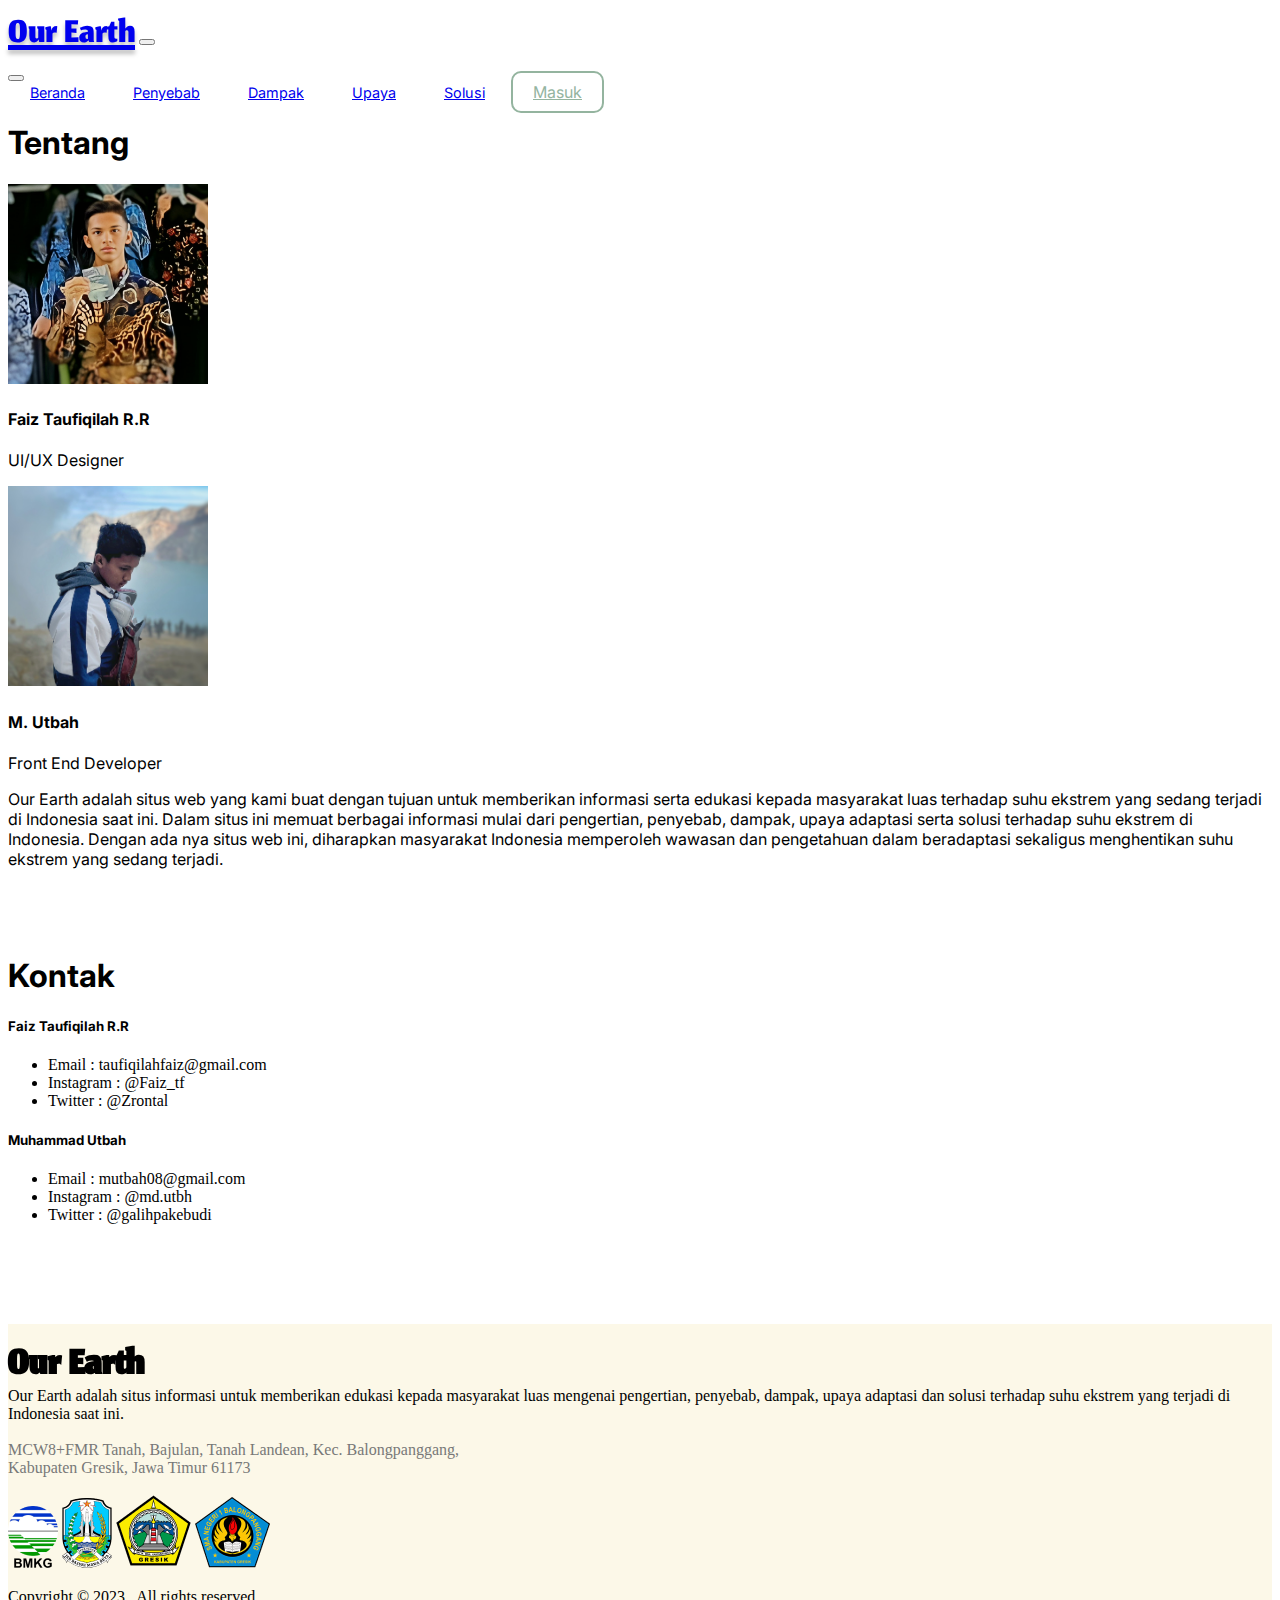
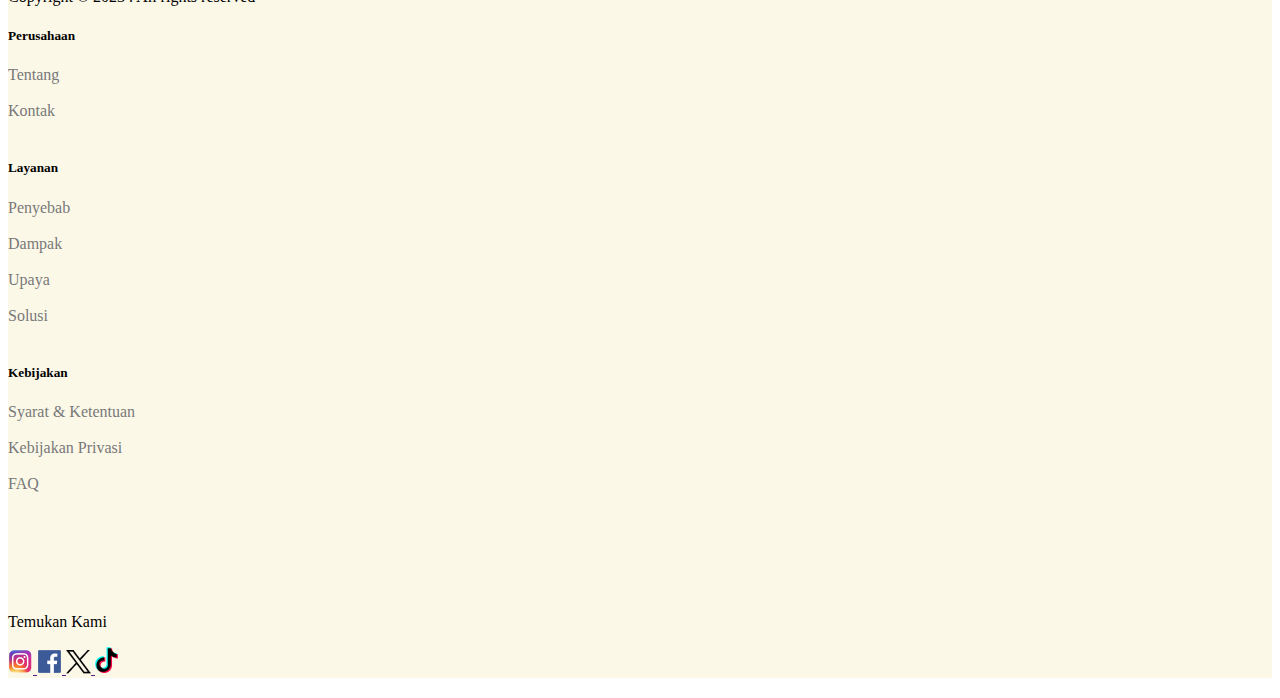
<file: 7.html>
<!DOCTYPE html>
<html lang="en">
  <head>
    <meta charset="utf-8" />
    <meta
      name="viewport"
      content="width=device-width, initial-scale=1" />
    <title>7</title>

    <!-- CSS -->
    <link
      rel="stylesheet"
      href="7.css" />
    <!-- Bootstrap -->
    <link
      href="https://cdn.jsdelivr.net/npm/bootstrap@5.3.2/dist/css/bootstrap.min.css"
      rel="stylesheet"
      integrity="sha384-T3c6CoIi6uLrA9TneNEoa7RxnatzjcDSCmG1MXxSR1GAsXEV/Dwwykc2MPK8M2HN"
      crossorigin="anonymous" />
  </head>
  <body>
    <!-- Navbar -->
    <nav
      class="navbar navbar-expand-lg shadow-sm fixed-top"
      style="background-color: white">
      <div class="container">
        <a
          class="navbar-brand"
          style="font-family: 'Jomhuria'; font-size: 56px; margin-bottom: -35px; margin-top: -25px; text-shadow: 0px 4px 4px rgba(0, 0, 0, 0.25)"
          href="index.html"
          >Our Earth</a
        >
        <button
          class="navbar-toggler"
          type="button"
          data-bs-toggle="offcanvas"
          data-bs-target="#offcanvasRight"
          aria-controls="offcanvasRight">
          <span class="navbar-toggler-icon"></span>
        </button>
        <div
          class="offcanvas offcanvas-end"
          tabindex="-1"
          aria-labelledby="offcanvasRightLabel"
          id="offcanvasRight">
          <div class="offcanvas-header">
            <button
              type="button"
              class="btn-close ms-auto"
              data-bs-dismiss="offcanvas"
              aria-label="Close"></button>
          </div>

          <div class="offcanvas-body">
            <div class="navbar-nav ms-auto">
              <a
                id="nav1"
                class="nav-link"
                href="index.html#home"
                ><span style="border-radius: 50px; font-family: 'Inter'; padding: 11px 22px; font-size: 14.4px">Beranda</span></a
              >
              <a
                id="nav1"
                class="nav-link"
                href="index.html#penyebab"
                ><span style="border-radius: 50px; font-family: 'Inter'; padding: 11px 22px; font-size: 14.4px">Penyebab</span></a
              >
              <a
                id="nav1"
                class="nav-link"
                href="index.html#dampak"
                ><span style="border-radius: 50px; font-family: 'Inter'; padding: 11px 22px; font-size: 14.4px">Dampak</span></a
              >
              <a
                id="nav1"
                class="nav-link"
                href="index.html#upaya"
                ><span style="border-radius: 50px; font-family: 'Inter'; padding: 11px 22px; font-size: 14.4px">Upaya</span></a
              >
              <a
                id="nav1"
                class="nav-link me-4"
                href="index.html#solu"
                ><span style="border-radius: 50px; font-family: 'Inter'; padding: 11px 22px; font-size: 14.4px">Solusi</span></a
              >
              <a
                id="nav5"
                class="nav-link active nav5 text-center"
                href="2.html"
                >Masuk</a
              >
            </div>
          </div>
        </div>
      </div>
    </nav>
    <!-- Akhir Navbar -->

    <!-- Tentang -->
    <section>
      <div class="container pt-5">
        <div class="row pt-5 mb-5">
          <div class="col-12">
            <h1
              class="text-center"
              style="font-family: 'Inter'; font-weight: 700">
              Tentang
            </h1>
          </div>
        </div>
      </div>
      <div class="container text-center">
        <div class="row mb-5">
          <div class="col-lg-6 col-md-6 col-sm-12">
            <img
              width="200px"
              class="rounded-circle img-thumbnail shadow mb-3 floating-img"
              src="img/WhatsApp Image 2023-11-28 at 19.55.01_a3adc15d.jpg"
              alt="" />
            <h4 style="font-family: 'Inter'">Faiz Taufiqilah R.R</h4>
            <p
              class="text-secondary"
              style="font-family: 'Inter'">
              UI/UX Designer
            </p>
          </div>
          <div class="col-lg-6 col-md-6 col-sm-12">
            <img
              width="200px"
              class="rounded-circle img-thumbnail shadow mb-3 floating-img"
              src="img/IMG-20230929-WA0007-01.jpeg"
              alt="" />
            <h4 style="font-family: 'Inter'">M. Utbah</h4>
            <p
              class="text-secondary"
              style="font-family: 'Inter'">
              Front End Developer
            </p>
          </div>
        </div>
      </div>
      <div class="container">
        <div class="row">
          <div class="col-1"></div>
          <div class="col-10">
            <p
              class="text-center text-secondary"
              style="font-family: 'Inter'">
              Our Earth adalah situs web yang kami buat dengan tujuan untuk memberikan informasi serta edukasi kepada masyarakat luas terhadap suhu ekstrem yang sedang terjadi di Indonesia saat ini. Dalam situs ini memuat berbagai informasi
              mulai dari pengertian, penyebab, dampak, upaya adaptasi serta solusi terhadap suhu ekstrem di Indonesia. Dengan ada nya situs web ini, diharapkan masyarakat Indonesia memperoleh wawasan dan pengetahuan dalam beradaptasi
              sekaligus menghentikan suhu ekstrem yang sedang terjadi.
            </p>
          </div>
          <div class="col-1"></div>
        </div>
      </div>
    </section>
    <!-- Akhir Tentang -->

    <!-- Kontak -->
    <section id="kontak">
      <div class="container">
        <div
          class="row text-center"
          style="padding-top: 50px">
          <div class="col">
            <h1
              class="pt-5 pb-5"
              style="font-family: 'Inter'; font-weight: 700">
              Kontak
            </h1>
          </div>
        </div>
        <div class="row">
          <div class="col-lg-6 col-md-12">
            <div class="card mx-auto mb-5">
              <div class="card-body">
                <h5
                  class="card-title"
                  style="font-family: 'Inter'">
                  Faiz Taufiqilah R.R
                </h5>
              </div>
              <ul class="list-group list-group-flush">
                <li class="list-group-item">Email : taufiqilahfaiz@gmail.com</li>
                <li class="list-group-item">Instagram : @Faiz_tf</li>
                <li class="list-group-item">Twitter : @Zrontal</li>
              </ul>
            </div>
          </div>
          <div class="col-lg-6 col-md-12">
            <div class="card mx-auto mb-5">
              <div class="card-body">
                <h5
                  class="card-title"
                  style="font-family: 'Inter'">
                  Muhammad Utbah
                </h5>
              </div>
              <ul class="list-group list-group-flush">
                <li class="list-group-item">Email : mutbah08@gmail.com</li>
                <li class="list-group-item">Instagram : @md.utbh</li>
                <li class="list-group-item">Twitter : @galihpakebudi</li>
              </ul>
            </div>
          </div>
        </div>
      </div>
    </section>
    <!-- Akhir Kontak -->

    <!-- Footer -->
    <section>
      <footer style="background-color: #fcf8e8; margin-top: 100px; padding-top: 50px">
        <div class="container">
          <div class="row">
            <div class="col-lg-5 col-md-12">
              <h2 style="font-family: 'Jomhuria'; font-size: 60px; margin-top: -3%; margin-bottom: -2%">Our Earth</h2>
              <p class="text-secondary">
                Our Earth adalah situs informasi untuk memberikan edukasi kepada masyarakat luas mengenai pengertian, penyebab, dampak, upaya adaptasi dan solusi terhadap suhu ekstrem yang terjadi di Indonesia saat ini.
                <br />
                <br />
                <a
                  href="https://maps.app.goo.gl/6sqkmovhcDYPTxAWA"
                  id="bla">
                  MCW8+FMR Tanah, Bajulan, Tanah Landean, Kec. Balongpanggang, <br />
                  Kabupaten Gresik, Jawa Timur 61173
                </a>
              </p>
              <div class="mb-3">
                <img
                  class="img-fluid me-4 img5"
                  src="img/Logo-BMKG-new 2.png"
                  alt="BMKG" />
                <img
                  class="img-fluid me-4 img6"
                  src="img/Logo Provinsi Jawa Timur (PNG-480p) - FileVector69 2 (1).png"
                  alt="Provinsi Jawa Timur" />
                <img
                  class="img-fluid me-4 img7"
                  src="img/kabupaten-gresik1685485648_ff7a8bda3a09bf34d2bd 2.png"
                  alt="Kabupaten Gresik" />
                <img
                  class="img-fluid me-4 img8"
                  src="img/favicons 2.png "
                  alt="SMAN 1 Balongpanggang" />
              </div>
              <p class="text-secondary fal">Copyright © 2023 . All rights reserved</p>
            </div>
            <div class="col-lg-1 col-md-12"></div>
            <div class="col-lg-2 col-md-12">
              <h5 class="fw-bold">Perusahaan</h5>
              <a
                id="bud"
                href="7.html"
                >Tentang</a
              >
              <br />
              <br />
              <a
                id="bud"
                href="7.html#kontak"
                >Kontak</a
              >
              <br />
              <br />
            </div>
            <div class="col-lg-2 col-md-12">
              <h5 class="fw-bold">Layanan</h5>
              <a
                id="bud"
                href="index.html#penyebab"
                >Penyebab</a
              >
              <br /><br />
              <a
                id="bud"
                href="index.html#dampak"
                >Dampak</a
              >
              <br /><br />
              <a
                id="bud"
                href="index.html#upaya"
                >Upaya</a
              >
              <br /><br />
              <a
                id="bud"
                href="index.html#solu"
                >Solusi</a
              >
              <br />
              <br />
            </div>
            <div class="col-lg-2 col-md-12">
              <h5 class="fw-bold">Kebijakan</h5>
              <a
                id="bud"
                href="a"
                >Syarat & Ketentuan</a
              >
              <br /><br />
              <a
                id="bud"
                href="a"
                >Kebijakan Privasi</a
              >
              <br /><br />
              <a
                id="bud"
                href="a"
                >FAQ</a
              >
              <div style="margin-top: 120px; margin-bottom: 20px">
                <p class="text-secondary">Temukan Kami</p>
                <a href="">
                  <img
                    class="me-3"
                    src="img/Rectangle 42.png"
                    alt="Instagram" />
                </a>
                <a href="">
                  <img
                    class="me-3"
                    src="img/pngwing 7.png"
                    alt="Facebook" />
                  <a href="">
                    <img
                      class="me-3"
                      src="img/pngwing 8.png"
                      alt="Twitter" />
                  </a>
                </a>
                <a href="">
                  <img
                    src="img/pngwing 9.png"
                    alt="TikTok" />
                </a>
                <p
                  class="text-secondary"
                  id="laf">
                  Copyright © 2023 . All rights reserved
                </p>
              </div>
            </div>
          </div>
        </div>
      </footer>
    </section>
    <!-- Akhir Footer -->
    <script
      src="https://cdn.jsdelivr.net/npm/bootstrap@5.3.2/dist/js/bootstrap.bundle.min.js"
      integrity="sha384-C6RzsynM9kWDrMNeT87bh95OGNyZPhcTNXj1NW7RuBCsyN/o0jlpcV8Qyq46cDfL"
      crossorigin="anonymous"></script>
  </body>
</html>
</file>
<file: 1.css>
@import url('https://fonts.googleapis.com/css2?family=Jomhuria:wght@300;400;500;600;700;800;900&display=swap');
@import url('https://fonts.googleapis.com/css2?family=Archivo Black:wght@300;400;500;600;700;800;900&display=swap');
@import url('https://fonts.googleapis.com/css2?family=Inter:wght@300;400;500;600;700;800;900&display=swap');

.navbar {
  background-image: linear-gradient(to right, #cee5d0, #fff, #f5efd6);
}

.navbar-scrolled {
  background-image: linear-gradient(to right, #fff, #fff);
}

#nav1 a:hover,
a:hover span {
  color: #fff;
  background: #94b49f;
}

#nav5 {
  color: #94b49f;
}
#nav5:hover {
  color: #fff;
  background: #94b49f;
}

#jumbo-tron {
  opacity: 0;
}

.js-scroll {
  opacity: 0;
  transition: opacity 2000ms;
}
.js-scroll.scrolled {
  opacity: 1;
}

.scrolled.slide-right {
  animation: slide-in-right 1s ease-in-out both;
}

.scrolled.slide-left {
  animation: slide-in-left 1s ease-in-out both;
}

.scrolled.fade-in-bottom {
  animation: fade-in-bottom 1s ease-in-out both;
}

.scrolled.fade-in-top {
  animation: fade-in-top 1s ease-in-out both;
}

.uas {
  max-width: 29.3%;
  margin-top: 13.5%;
  margin-left: 15%;
  position: absolute;
  z-index: 1;
  border-radius: 10px;
}

.usa {
  max-width: 70%;
  border-radius: 10px;
}

.float-1 {
  animation-name: float-1;
  animation-duration: 3s;
  animation-iteration-count: infinite;
  animation-timing-function: ease-in-out;
}

.float-2 {
  animation-name: float-2;
  animation-duration: 3s;
  animation-iteration-count: infinite;
  animation-timing-function: ease-in-out;
}

#laf {
  display: none;
  margin-top: 10px;
}

.card-header {
  font-family: 'Archivo Black';
  font-size: 20px;
  background-color: #94b49f;
  color: #fff;
}

@keyframes slide-in-right {
  0% {
    -webkit-transform: translateX(5%);
    transform: translateX(5%);
    opacity: 0;
  }
  100% {
    -webkit-transform: translateX(0);
    transform: translateX(0);
    opacity: 1;
  }
}

@keyframes slide-in-left {
  0% {
    -webkit-transform: translateX(-5%);
    transform: translateX(-5%);
    opacity: 0;
  }
  100% {
    -webkit-transform: translateX(0);
    transform: translateX(0);
    opacity: 1;
  }
}

@keyframes fade-in-bottom {
  0% {
    -webkit-transform: translateY(5%);
    transform: translateY(5%);
    opacity: 0;
  }
  100% {
    -webkit-transform: translateY(0);
    transform: translateY(0);
    opacity: 1;
  }
}

@keyframes fade-in-top {
  0% {
    -webkit-transform: translateY(-5%);
    transform: translateY(-5%);
    opacity: 0;
  }
  100% {
    -webkit-transform: translateY(0%);
    transform: translateY(0%);
    opacity: 1;
  }
}

@keyframes float-1 {
  0% {
    box-shadow: 0 5px 15px 0px rgba(0, 0, 0, 0.6);
    transform: translatey(0%);
  }
  50% {
    box-shadow: 0 25px 15px 0px rgba(0, 0, 0, 0.2);
    transform: translatey(5%);
  }
  100% {
    box-shadow: 0 5px 15px 0px rgba(0, 0, 0, 0.6);
    transform: translatey(0%);
  }
}

@keyframes float-2 {
  0% {
    box-shadow: 0 5px 15px 0px rgba(0, 0, 0, 0.6);
    transform: translatey(0%);
  }
  50% {
    box-shadow: 0 25px 15px 0px rgba(0, 0, 0, 0.2);
    transform: translatey(-5%);
  }
  100% {
    box-shadow: 0 5px 15px 0px rgba(0, 0, 0, 0.6);
    transform: translatey(0%);
  }
}

@media only screen and (max-width: 991.5px) {
  .float-1 {
    display: none;
  }
  .float-2 {
    display: none;
  }
  .img1 {
    display: none;
  }
  .img2 {
    display: none;
  }
  .img3 {
    display: none;
  }
  .img4 {
    display: none;
  }
  #laf {
    display: block;
  }
  .fal {
    display: none;
  }
  #sau {
    display: block;
    height: fit-content;
  }
  #sua {
    display: block;
    height: 150px;
  }

  .sau {
    animation-name: sau;
    animation-duration: 3s;
    animation-iteration-count: infinite;
    animation-timing-function: ease-in-out;
  }

  .sua {
    animation-name: sua;
    animation-duration: 3s;
    animation-iteration-count: infinite;
    animation-timing-function: ease-in-out;
  }

  @keyframes sau {
    0% {
      box-shadow: 0 5px 15px 0px rgba(0, 0, 0, 0.6);
      transform: translatey(0%);
    }
    50% {
      box-shadow: 0 25px 15px 0px rgba(0, 0, 0, 0.2);
      transform: translatey(5%);
    }
    100% {
      box-shadow: 0 5px 15px 0px rgba(0, 0, 0, 0.6);
      transform: translatey(0%);
    }
  }

  @keyframes sua {
    0% {
      box-shadow: 0 5px 15px 0px rgba(0, 0, 0, 0.6);
      transform: translatey(0%);
    }
    50% {
      box-shadow: 0 25px 15px 0px rgba(0, 0, 0, 0.2);
      transform: translatey(-5%);
    }
    100% {
      box-shadow: 0 5px 15px 0px rgba(0, 0, 0, 0.6);
      transform: translatey(0%);
    }
  }
}

@media only screen and (max-width: 991.5px) {
  #nav1 {
    margin-bottom: 5px;
    margin-left: 0px;
  }
  #nav5 {
    padding: 10px 193px 0px 170px;
    margin-top: 130px;

    text-align: center;
  }
}

@media only screen and (max-width: 380px) {
  #nav1 {
    margin-bottom: 5px;
    margin-left: 0px;
  }
  #nav5 {
    padding: 10px 183px 0px 160px;
    margin-top: 130px;

    text-align: center;
  }
}
@media only screen and (max-width: 360px) {
  #nav1 {
    margin-bottom: 5px;
    margin-left: 0px;
  }
  #nav5 {
    padding: 10px 180px 0px 143px;
    margin-top: 130px;
    text-align: center;
  }
}
@media only screen and (max-width: 340px) {
  #nav1 {
    margin-bottom: 5px;
    margin-left: 0px;
  }
  #nav5 {
    padding: 10px 165px 0px 138px;
    margin-top: 130px;

    text-align: center;
  }
}
@media only screen and (max-width: 320px) {
  #nav1 {
    margin-bottom: 5px;
    margin-left: 0px;
  }
  #nav5 {
    padding: 10px 155px 0px 128px;
    margin-top: 130px;

    text-align: center;
  }
}
@media only screen and (max-width: 300px) {
  #nav1 {
    margin-bottom: 5px;
    margin-left: 0px;
  }
  #nav5 {
    padding: 10px 145px 0px 118px;
    margin-top: 130px;

    text-align: center;
  }
}

.nav5 {
  border: solid 2px #94b49f;
  border-radius: 10px;
  font-family: 'Inter';
  padding: 9px 30px;
  width: 100px;
  height: 45px;
}

@media only screen and (max-width: 420px) {
  .sau {
    width: 200px;
  }
}
@media only screen and (max-width: 355px) {
  .sau {
    width: 138px;
  }
}

@media only screen and (min-width: 490px) {
  .text1 {
    font-family: 'Archivo Black';
    font-size: 60px;
  }
}

@media only screen and (max-width: 650px) {
  .text1 {
    font-family: 'Archivo Black';
    font-size: 48px;
    margin-top: 10%;
  }
}
@media only screen and (max-width: 486px) {
  .text1 {
    margin-top: 15%;
    font-size: 36px;
  }
}
@media only screen and (max-width: 335px) {
  .text1 {
    margin-top: 20%;
    margin-bottom: 15px;
  }
  #text2 {
    font-size: 16.4px;
    margin-bottom: 25px;
  }
}

.img11 {
  height: 25px;
  margin-left: 8px;
}

.text4 {
  font-family: 'Archivo Black';
  margin-right: 5.5rem;
  color: black;
  text-decoration: none;
}

.text2 {
  font-family: 'Inter';
  line-height: 135%;
  font-size: 18.4px;
}

.text3 {
  font-size: small;
  font-family: 'Inter';
  font-style: italic;
  margin-right: 6rem;
  text-decoration: none;
}
.text3-1 {
  font-size: small;
  font-family: 'Inter';
  font-style: italic;
  margin-right: 4.75rem;
  text-decoration: none;
}

.sau {
  margin-bottom: -40px;
  margin-top: -20px;
  margin-left: 130px;
  border-radius: 10px;
  display: none;
}

.sua {
  margin-top: 20px;
  border-radius: 10px;
  display: none;
}

@media only screen and (max-width: 768px) {
  .text4 {
    margin-right: 9%;
  }
  .text3 {
    margin-right: 10%;
  }
  .text3-1 {
    margin-right: 8%;
  }
}

@media only screen and (max-width: 520px) {
  .img11 {
    height: 20px;
  }
  .text4 {
    font-size: 20px;
  }
  .text3 {
    font-size: 12px;
  }
  .text3-1 {
    font-size: 12px;
  }
}
@media only screen and (max-width: 505px) {
  .img11 {
    height: 17px;
  }
  .text4 {
    font-size: 17px;
  }
  .text3 {
    font-size: 10.5px;
  }
  .text3-1 {
    font-size: 10.5px;
  }
}

@media only screen and (max-width: 460px) {
  .img11 {
    height: 14px;
  }
  .text4 {
    font-size: 14px;
  }
  .text3 {
    font-size: 9px;
  }
  .text3-1 {
    font-size: 9px;
  }
}

@media only screen and (max-width: 417px) {
  .img11 {
    margin-right: 1.75%;
  }
  .text4 {
    margin-right: 1.75%;
  }
  .text3 {
    margin-right: 4.75%;
  }
  .text3-1 {
    margin-right: 5.75%;
  }
}

@media only screen and (max-width: 383px) {
  .img5 {
    width: 30px;
    height: 42px;
  }
  .img6 {
    width: 30px;
    height: 50px;
  }
  .img7 {
    width: 50px;
    height: 50px;
  }
  .img8 {
    width: 50px;
    height: 46px;
  }
}

@media only screen and (max-width: 376px) {
  .card-header {
    font-size: 16.4px;
  }
}
@media only screen and (max-width: 321px) {
  .card-header {
    font-size: 14.4px;
  }
}

#bla {
  text-decoration: none;
  color: rgb(120, 120, 120);
}

#bla:hover {
  text-decoration: underline;
  color: rgb(170, 170, 170);
}

#bud {
  text-decoration: none;
  color: rgb(120, 120, 120);
}

#bud:hover {
  text-decoration: underline;
  color: rgb(170, 170, 170);
}
</file>
<file: 2.css>
@import url('https://fonts.googleapis.com/css2?family=Jomhuria:wght@300;400;500;600;700;800;900&display=swap');
@import url('https://fonts.googleapis.com/css2?family=Archivo Black:wght@300;400;500;600;700;800;900&display=swap');
@import url('https://fonts.googleapis.com/css2?family=Inter:wght@300;400;500;600;700;800;900&display=swap');

.navbar-scrolled {
  background-color: white;
}

i {
  cursor: pointer;
}

.faf {
  margin: auto;
  display: block;
  border: none;
  border-radius: 5px;
  color: #fff;
  background-color: #94b49f;
  padding: 10px 75px 10px 75px;
  font-family: 'Inter';
  font-weight: 600;
  text-align: center;
}

.faf:hover {
  background-color: #779481;
}

.buat {
  text-decoration: none;
  font-family: 'Inter';
  color: #94b49f;
}

.buat:hover {
  text-decoration: underline;
  color: #94b49f;
}

.lupa {
  text-decoration: none;
  color: black;
  font-family: 'Inter';
}

.lupa:hover {
  color: #94b49f;
}

.hr-lines {
  position: relative;
  max-width: 525px;
  margin: 0px auto;
  text-align: center;
}

.hr-lines:before {
  content: ' ';
  height: 1.5px;
  width: 225px;
  background: #8c8c8c;
  display: block;
  position: absolute;
  top: 50%;
  left: 0;
}

.hr-lines:after {
  content: ' ';
  height: 1.5px;
  width: 225px;
  background: #8c8c8c;
  display: block;
  position: absolute;
  top: 50%;
  right: 0;
}

@media only screen and (max-width: 768px) {
  .hr-lines::before {
    content: ' ';
    height: 1.5px;
    width: 205px;
    background: #8c8c8c;
    display: block;
    position: absolute;
    top: 50%;
    left: 0;
  }

  .hr-lines:after {
    content: ' ';
    height: 1.5px;
    width: 205px;
    background: #8c8c8c;
    display: block;
    position: absolute;
    top: 50%;
    right: 0;
  }
}
@media only screen and (max-width: 768px) {
  .hr-lines::before {
    content: ' ';
    height: 1.5px;
    width: 205px;
    background: #8c8c8c;
    display: block;
    position: absolute;
    top: 50%;
    left: 0;
  }

  .hr-lines:after {
    content: ' ';
    height: 1.5px;
    width: 205px;
    background: #8c8c8c;
    display: block;
    position: absolute;
    top: 50%;
    right: 0;
  }
}

@media only screen and (max-width: 576px) {
  .hr-lines::before {
    content: ' ';
    height: 1.5px;
    width: 95px;
    background: #8c8c8c;
    display: block;
    position: absolute;
    top: 50%;
    left: 0;
  }

  .hr-lines:after {
    content: ' ';
    height: 1.5px;
    width: 95px;
    background: #8c8c8c;
    display: block;
    position: absolute;
    top: 50%;
    right: 0;
  }
}
</file>
<file: 3.css>
@import url('https://fonts.googleapis.com/css2?family=Jomhuria:wght@300;400;500;600;700;800;900&display=swap');
@import url('https://fonts.googleapis.com/css2?family=Archivo Black:wght@300;400;500;600;700;800;900&display=swap');
@import url('https://fonts.googleapis.com/css2?family=Inter:wght@300;400;500;600;700;800;900&display=swap');

#bla {
  text-decoration: none;
  color: rgb(120, 120, 120);
}

#bla:hover {
  text-decoration: underline;
  color: rgb(170, 170, 170);
}

#bud {
  text-decoration: none;
  color: rgb(120, 120, 120);
}

#bud:hover {
  text-decoration: underline;
  color: rgb(170, 170, 170);
}

#nav1 a:hover,
a:hover span {
  color: #fff;
  background: #94b49f;
}

#nav5 {
  color: #94b49f;
  border: solid 2px #94b49f;
  border-radius: 10px;
  font-family: 'Inter';
  padding: 9px 20px;
  width: 100px;
  height: 45px;
}
#nav5:hover {
  color: #fff;
  background: #94b49f;
}

.text1 {
  font-size: 54px;
  font-weight: 800;
  font-style: italic;
  margin-bottom: 6%;
  font-family: 'Inter';
}

#laf {
  display: none;
  margin-top: 10px;
}

.tebal {
  font-family: 'Inter';
  font-size: 24px;
  font-weight: 800;
}

@media only screen and (max-width: 992px) {
  .text1 {
    font-size: 48px;
  }
  #laf {
    display: block;
  }
  .fal {
    display: none;
  }
}

@media only screen and (max-width: 892px) {
  .text1 {
    font-size: 36px;
    margin-top: 25px;
  }
}
@media only screen and (max-width: 652px) {
  .text1 {
    font-size: 36px;
    margin-top: 50px;
  }
}
@media only screen and (max-width: 460px) {
  .text1 {
    font-size: 36px;
    margin-top: 75px;
  }
  .tebal {
    font-size: 14.4px;
  }
}

@media only screen and (max-width: 768px) {
  .text1 {
    font-size: 36px;
  }
}

@media only screen and (max-width: 490px) {
  .text1 {
    font-size: 28px;
  }
  .tebal {
    font-size: 18.4px;
  }
}

@media only screen and (max-width: 391px) {
  .text1 {
    font-size: 21px;
  }
}

@media only screen and (max-width: 644px) {
  .textndimg2 {
    display: none;
  }
  .text2 {
    display: none;
  }
}
@media only screen and (max-width: 383px) {
  .img5 {
    width: 30px;
    height: 42px;
  }
  .img6 {
    width: 30px;
    height: 50px;
  }
  .img7 {
    width: 50px;
    height: 50px;
  }
  .img8 {
    width: 50px;
    height: 46px;
  }
}

@media only screen and (max-width: 991.5px) {
  #nav1 {
    margin-bottom: 5px;
    margin-left: 0px;
  }
  #nav5 {
    padding: 10px 193px 0px 170px;
    margin-top: 130px;

    text-align: center;
  }
}

@media only screen and (max-width: 380px) {
  #nav1 {
    margin-bottom: 5px;
    margin-left: 0px;
  }
  #nav5 {
    padding: 10px 183px 0px 160px;
    margin-top: 130px;

    text-align: center;
  }
}
@media only screen and (max-width: 360px) {
  #nav1 {
    margin-bottom: 5px;
    margin-left: 0px;
  }
  #nav5 {
    padding: 10px 180px 0px 143px;
    margin-top: 130px;
    text-align: center;
  }
}
@media only screen and (max-width: 340px) {
  #nav1 {
    margin-bottom: 5px;
    margin-left: 0px;
  }
  #nav5 {
    padding: 10px 165px 0px 138px;
    margin-top: 130px;

    text-align: center;
  }
}
@media only screen and (max-width: 320px) {
  #nav1 {
    margin-bottom: 5px;
    margin-left: 0px;
  }
  #nav5 {
    padding: 10px 155px 0px 128px;
    margin-top: 130px;

    text-align: center;
  }
}
@media only screen and (max-width: 300px) {
  #nav1 {
    margin-bottom: 5px;
    margin-left: 0px;
  }
  #nav5 {
    padding: 10px 145px 0px 118px;
    margin-top: 130px;

    text-align: center;
  }
}
</file>
<file: 7.css>
@import url('https://fonts.googleapis.com/css2?family=Jomhuria:wght@300;400;500;600;700;800;900&display=swap');
@import url('https://fonts.googleapis.com/css2?family=Archivo Black:wght@300;400;500;600;700;800;900&display=swap');
@import url('https://fonts.googleapis.com/css2?family=Inter:wght@300;400;500;600;700;800;900&display=swap');

#nav1 a:hover,
a:hover span {
  color: #fff;
  background: #94b49f;
}

#bla {
  text-decoration: none;
  color: rgb(120, 120, 120);
}

#bla:hover {
  text-decoration: underline;
  color: rgb(170, 170, 170);
}

#bud {
  text-decoration: none;
  color: rgb(120, 120, 120);
}

#bud:hover {
  text-decoration: underline;
  color: rgb(170, 170, 170);
}

#nav5 {
  color: #94b49f;
  border: solid 2px #94b49f;
  border-radius: 10px;
  font-family: 'Inter';
  padding: 9px 20px;
  width: 100px;
  height: 45px;
}
#nav5:hover {
  color: #fff;
  background: #94b49f;
}

.text1 {
  font-size: 54px;
  font-weight: 800;
  font-style: italic;
  margin-bottom: 6%;
  font-family: 'Inter';
}

#laf {
  display: none;
  margin-top: 10px;
}

.tebal {
  font-family: 'Inter';
  font-size: 24px;
  font-weight: 800;
}

@media only screen and (max-width: 992px) {
  .text1 {
    font-size: 48px;
  }
  #laf {
    display: block;
  }
  .fal {
    display: none;
  }
}

@media only screen and (max-width: 892px) {
  .text1 {
    font-size: 36px;
    margin-top: 10px;
  }
}
@media only screen and (max-width: 652px) {
  .text1 {
    font-size: 36px;
    margin-top: 20px;
  }
}
@media only screen and (max-width: 460px) {
  .text1 {
    font-size: 36px;
    margin-top: 30px;
  }
  .tebal {
    font-size: 14.4px;
  }
}

@media only screen and (max-width: 768px) {
  .text1 {
    font-size: 36px;
  }
}

@media only screen and (max-width: 490px) {
  .text1 {
    font-size: 28px;
  }
  .tebal {
    font-size: 18.4px;
  }
}

@media only screen and (max-width: 391px) {
  .text1 {
    font-size: 21px;
  }
}

@media only screen and (max-width: 644px) {
  .textndimg2 {
    display: none;
  }
  .text2 {
    display: none;
  }
}
@media only screen and (max-width: 383px) {
  .img5 {
    width: 30px;
    height: 42px;
  }
  .img6 {
    width: 30px;
    height: 50px;
  }
  .img7 {
    width: 50px;
    height: 50px;
  }
  .img8 {
    width: 50px;
    height: 46px;
  }
}

.floating-img {
  animation-name: floating-img;
  animation-duration: 3s;
  animation-iteration-count: infinite;
  animation-timing-function: ease-in-out;
}

@keyframes floating-img {
  0% {
    box-shadow: 0 5px 15px 0px rgba(0, 0, 0, 0.6);
    transform: translatey(0%);
  }
  50% {
    box-shadow: 0 25px 15px 0px rgba(0, 0, 0, 0.2);
    transform: translatey(-2.5%);
  }
  100% {
    box-shadow: 0 5px 15px 0% rgba(0, 0, 0, 0.6);
    transform: translatey(0%);
  }
}

@media only screen and (max-width: 991.5px) {
  #nav1 {
    margin-bottom: 5px;
    margin-left: -20px;
  }
  #nav5 {
    padding: 10px 193px 0px 170px;
    margin-top: 130px;

    text-align: center;
  }
}

@media only screen and (max-width: 380px) {
  #nav1 {
    margin-bottom: 5px;
    margin-left: -20px;
  }
  #nav5 {
    padding: 10px 183px 0px 160px;
    margin-top: 130px;

    text-align: center;
  }
}
@media only screen and (max-width: 360px) {
  #nav1 {
    margin-bottom: 5px;
    margin-left: -20px;
  }
  #nav5 {
    padding: 10px 180px 0px 143px;
    margin-top: 130px;
    text-align: center;
  }
}
@media only screen and (max-width: 340px) {
  #nav1 {
    margin-bottom: 5px;
    margin-left: -20px;
  }
  #nav5 {
    padding: 10px 165px 0px 138px;
    margin-top: 130px;

    text-align: center;
  }
}
@media only screen and (max-width: 320px) {
  #nav1 {
    margin-bottom: 5px;
    margin-left: -20px;
  }
  #nav5 {
    padding: 10px 155px 0px 128px;
    margin-top: 130px;

    text-align: center;
  }
}
@media only screen and (max-width: 300px) {
  #nav1 {
    margin-bottom: 5px;
    margin-left: -20px;
  }
  #nav5 {
    padding: 10px 145px 0px 118px;
    margin-top: 130px;

    text-align: center;
  }
}
</file>
